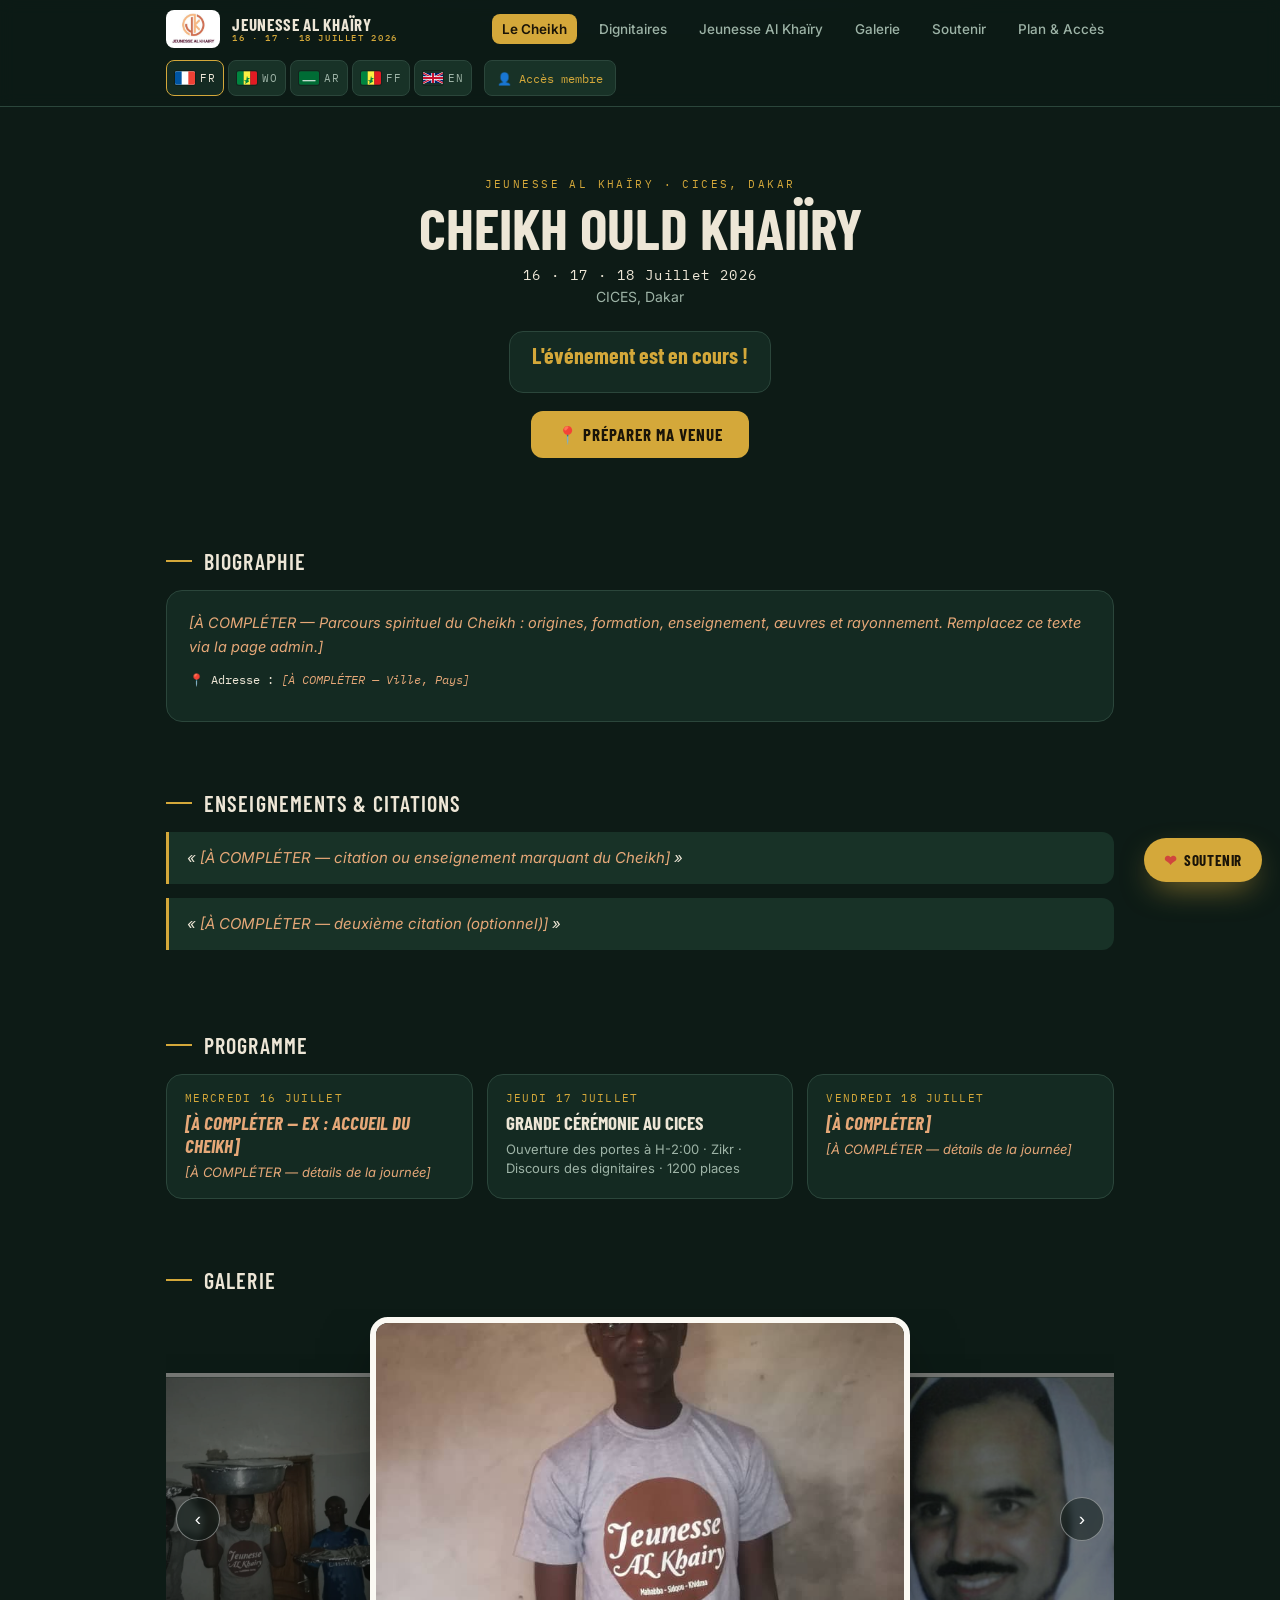
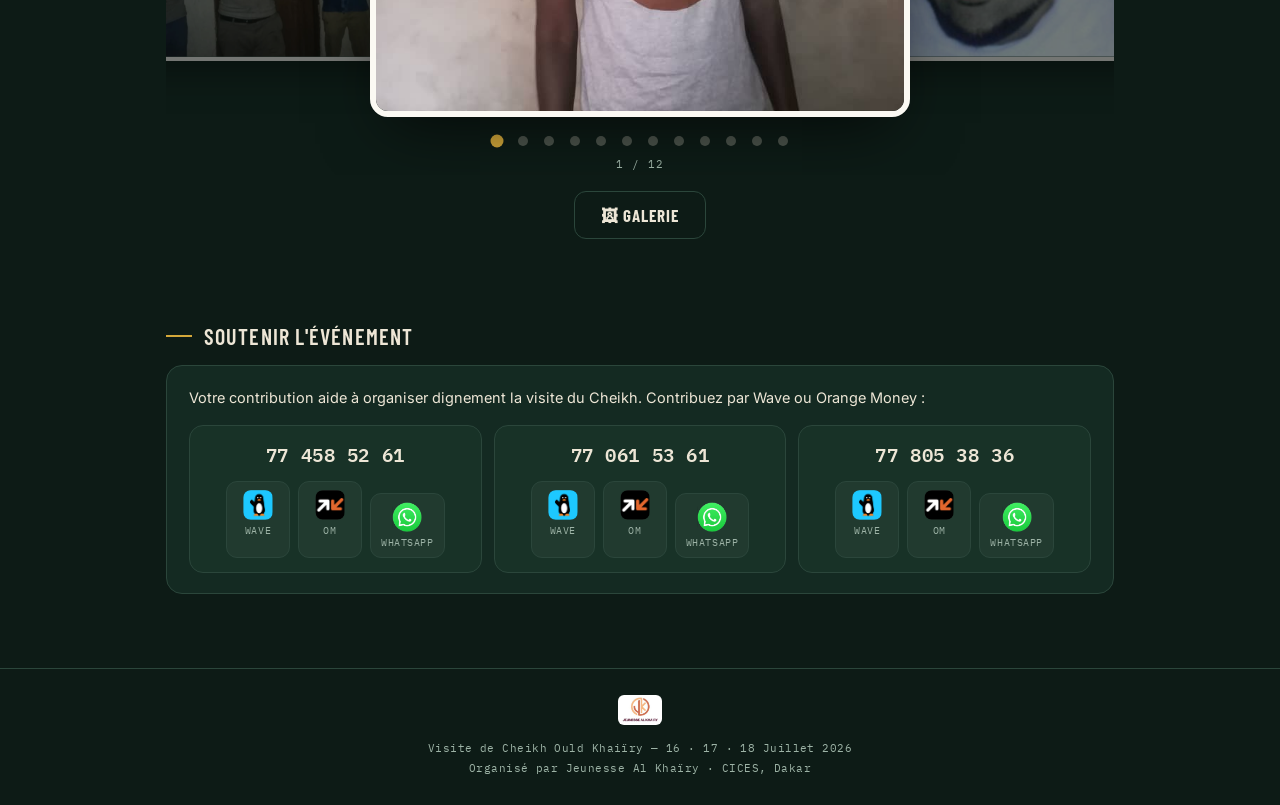
<file: index.html>
<!DOCTYPE html>
<html lang="fr">
<head>
<meta charset="UTF-8">
<meta name="viewport" content="width=device-width, initial-scale=1.0">
<title>Visite de Chérif Cheikh Khaïry Aïdara — 2026</title>
<meta name="description" content="Visite de Chérif Cheikh Khaïry Aïdara à Dakar les 16, 17 et 18 juillet 2026 au CICES. Programme, accès et informations — organisé par Jeunesse Al Khaïry.">
<link rel="canonical" href="https://jak.sn/">
<link rel="icon" href="/logo.png" type="image/png">
<link rel="apple-touch-icon" href="/logo.png">
<meta property="og:type" content="website">
<meta property="og:site_name" content="Jeunesse Al Khaïry">
<meta property="og:title" content="Visite de Chérif Cheikh Khaïry Aïdara — 16·17·18 Juillet 2026, CICES Dakar">
<meta property="og:description" content="Programme, accès et informations sur la visite du Cheikh. Organisé par Jeunesse Al Khaïry.">
<meta property="og:url" content="https://jak.sn/">
<meta property="og:image" content="https://jak.sn/image_cheikh.png">
<meta property="og:image:width" content="1200">
<meta property="og:image:height" content="630">
<meta property="og:locale" content="fr_FR">
<meta name="twitter:card" content="summary_large_image">
<meta name="twitter:title" content="Visite de Chérif Cheikh Khaïry Aïdara — Juillet 2026">
<meta name="twitter:description" content="16·17·18 juillet 2026 au CICES, Dakar. Organisé par Jeunesse Al Khaïry.">
<meta name="twitter:image" content="https://jak.sn/image_cheikh.png">
<link rel="preconnect" href="https://fonts.googleapis.com">
<link rel="preconnect" href="https://fonts.gstatic.com" crossorigin>
<script type="application/ld+json">
{
  "@context": "https://schema.org",
  "@type": "Event",
  "name": "Visite de Chérif Cheikh Khaïry Aïdara",
  "startDate": "2026-07-16T09:00:00+00:00",
  "endDate": "2026-07-18T22:00:00+00:00",
  "eventStatus": "https://schema.org/EventScheduled",
  "eventAttendanceMode": "https://schema.org/OfflineEventAttendanceMode",
  "location": {
    "@type": "Place",
    "name": "CICES",
    "address": { "@type": "PostalAddress", "addressLocality": "Dakar", "addressCountry": "SN" }
  },
  "image": ["https://jak.sn/image_cheikh.png"],
  "organizer": { "@type": "Organization", "name": "Jeunesse Al Khaïry", "url": "https://jak.sn" }
}
</script>
<link rel="stylesheet" href="site.css">
<script src="data.js"></script>
<script src="site.js"></script>
<script src="auth.js"></script>
</head>
<body>
<main>
  <header class="hero wrap">
    <img class="portrait" id="chPhoto" src="" width="482" height="495" alt="Chérif Cheikh Khaïry Aïdara" onerror="this.style.display='none'">
    <p class="eyebrow" id="chEyebrow"></p>
    <h1 id="chNom">Chérif Cheikh Khaïry Aïdara</h1>
    <div class="dates" id="chDates"></div>
    <div class="lieu" id="chLieu"></div>
    <div class="count" id="countdown"></div>
    <p style="margin-top:18px">
      <a class="cta" href="Mon_Acces_2026.html" id="ctaVenue"></a>
    </p>
  </header>

  <section><div class="wrap">
    <h2 class="sec-label" id="secBio"></h2>
    <div class="panel"><p id="chBio"></p>
      <p class="muted" style="font-family:'IBM Plex Mono',monospace;font-size:12px" id="chAdr"></p>
    </div>
  </div></section>

  <section><div class="wrap">
    <h2 class="sec-label" id="secCit"></h2>
    <div id="chCitations"></div>
  </div></section>

  <section><div class="wrap">
    <h2 class="sec-label" id="secProg"></h2>
    <div class="prog" id="progGrid"></div>
  </div></section>

  <section><div class="wrap">
    <h2 class="sec-label" id="secGal"></h2>
    <div id="galCaro"></div>
    <p style="text-align:center;margin-top:16px"><a class="cta ghost" href="galerie.html" id="ctaGal"></a></p>
  </div></section>

  <div id="soutienMount"></div>
</main>
<script>
loadSiteData().then((function(){
  const D=window.SITE_DATA,S=D.settings,C=D.cheikh;
  renderChrome('accueil');
  document.getElementById('chPhoto').src=C.photo||'';
  document.getElementById('chEyebrow').textContent=S.organisateur+' · '+S.lieu;
  document.getElementById('chNom').textContent=C.nom_complet;
  document.getElementById('chDates').textContent=S.dates_texte;
  document.getElementById('chLieu').textContent=S.lieu;
  document.getElementById('ctaVenue').textContent='📍 '+T('cta_venue');
  document.getElementById('secBio').textContent=T('bio');
  document.getElementById('chBio').innerHTML=todoWrap(C.biographie);
  document.getElementById('chAdr').innerHTML='📍 '+T('adresse')+' : '+todoWrap(C.adresse);
  document.getElementById('secCit').textContent=T('citations');
  document.getElementById('chCitations').innerHTML=(C.citations||[])
    .map(c=>`<blockquote>« ${todoWrap(c)} »</blockquote>`).join('')||'<p class="muted">—</p>';
  document.getElementById('secProg').textContent=T('programme');
  document.getElementById('progGrid').innerHTML=(S.programme||[]).map(p=>
    `<div class="day"><div class="d">${esc(p.jour)}</div><h3>${todoWrap(p.titre)}</h3><p>${todoWrap(p.desc)}</p></div>`).join('');
  document.getElementById('secGal').textContent=T('galerie');
  initCarousel(document.getElementById('galCaro'),(D.galerie||[]).filter(g=>g.src).slice(0,12),{delay:3600});
  document.getElementById('soutienMount').outerHTML=soutienBlock();
  document.getElementById('ctaGal').textContent='🖼 '+T('nav_galerie');
  startCountdown('countdown');
}));
</script>
</body>
</html>
</file>
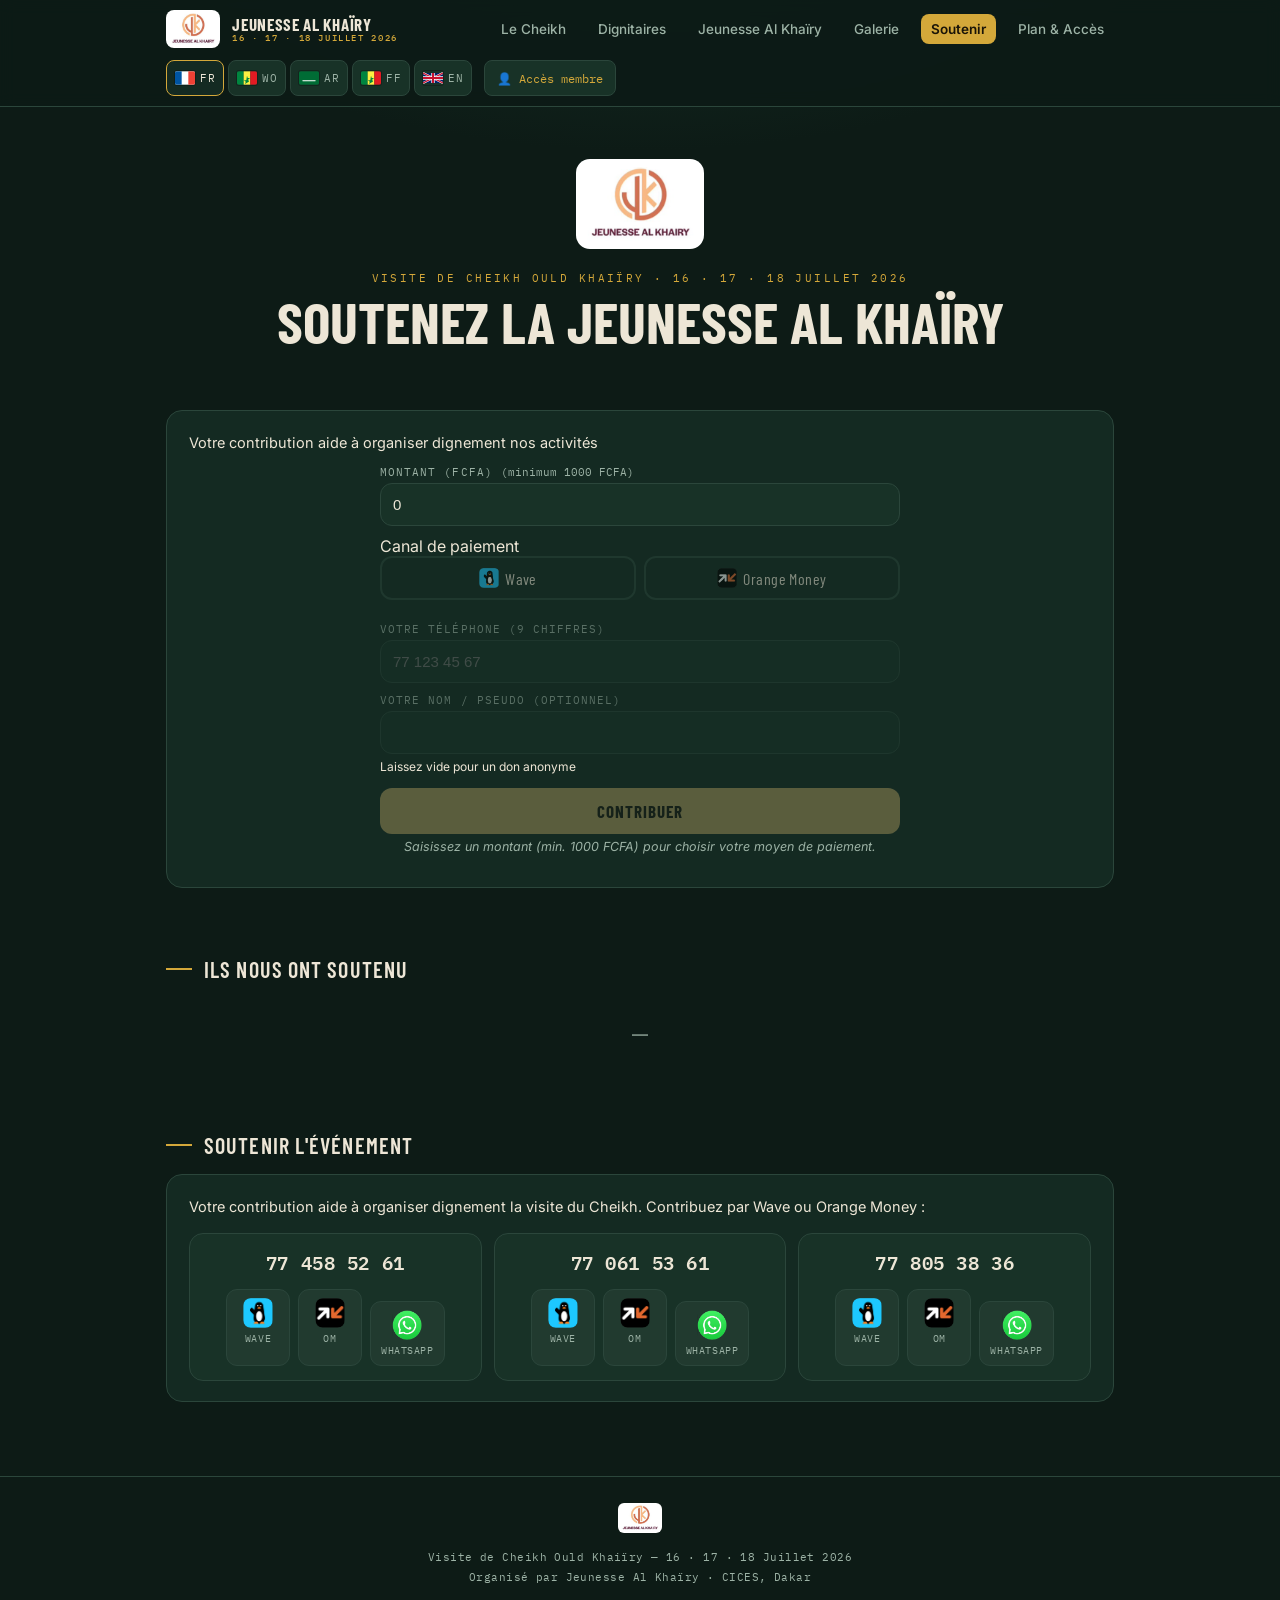
<file: dons.html>
<!DOCTYPE html>
<html lang="fr">
<head>
<meta charset="UTF-8">
<meta name="viewport" content="width=device-width, initial-scale=1.0">
<title>Soutenez la Jeunesse Al Khaïry — Visite du Cheikh 2026</title>
<meta name="description" content="Soutenez la Jeunesse Al Khaïry (JAK). Votre contribution par Wave ou Orange Money aide à organiser la visite de Chérif Cheikh Khaïry Aïdara (CICES, Dakar, 16-18 juillet 2026).">
<link rel="canonical" href="https://jak.sn/dons.html">
<link rel="icon" href="/logo.png" type="image/png">
<link rel="apple-touch-icon" href="/logo.png">
<meta property="og:type" content="website">
<meta property="og:site_name" content="Jeunesse Al Khaïry">
<meta property="og:title" content="Soutenir la visite du Cheikh — Jeunesse Al Khaïry 2026">
<meta property="og:description" content="Contribuez à l'organisation de la visite du Cheikh par Wave ou Orange Money.">
<meta property="og:url" content="https://jak.sn/dons.html">
<meta property="og:image" content="https://jak.sn/image_cheikh.png">
<meta property="og:locale" content="fr_FR">
<meta name="twitter:card" content="summary_large_image">
<meta name="twitter:image" content="https://jak.sn/image_cheikh.png">
<link rel="preconnect" href="https://fonts.googleapis.com">
<link rel="preconnect" href="https://fonts.gstatic.com" crossorigin>
<link rel="stylesheet" href="site.css">
<script src="data.js"></script>
<script src="site.js"></script>
<script src="auth.js"></script>
<!-- dons.js = JS applicatif (no-cache : fetch live des soutiens + formulaire de don) -->
<script src="dons.js"></script>
</head>
<body>
<main>
  <header class="hero wrap" style="padding-bottom:16px">
    <img src="logo.png" alt="Logo JAK" style="height:90px;border-radius:14px;background:#fff;padding:8px"
      onerror="this.style.display='none'">
    <p class="eyebrow" id="pgEyebrow"></p>
    <h1 id="donTitre"></h1>
  </header>

  <section><div class="wrap">
    <div class="panel">
      <p id="donIntro"></p>
      <!-- Formulaire de don -->
      <form class="don-form" id="donForm" autocomplete="off">
        <div class="fld">
          <label for="fMontant" id="lblMontant"></label>
          <input id="fMontant" name="montant" type="number" inputmode="numeric"
                 min="1000" max="2000000" step="100" value="0" required>
        </div>
        <div class="fld" id="fldCanal">
          <span id="lblCanal"></span>
          <div class="canal-row" id="canalRow">
            <label><input type="radio" name="canal" value="WAVE" disabled>
              <img src="icone/wave.png" alt=""><span>Wave</span></label>
            <label><input type="radio" name="canal" value="OM" disabled>
              <img src="icone/om.png" alt=""><span>Orange Money</span></label>
          </div>
          <p class="canal-indic" id="canalIndic"></p>
        </div>
        <div class="fld" id="fldTel">
          <label for="fTel" id="lblTel"></label>
          <input id="fTel" name="telephone" type="tel" inputmode="numeric"
                 maxlength="9" placeholder="77 123 45 67" disabled required>
        </div>
        <div class="fld" id="fldNom">
          <label for="fNom" id="lblNom"></label>
          <input id="fNom" name="nom" type="text" maxlength="120" placeholder="" disabled>
          <p class="muted" style="font-size:12px;margin-top:3px" id="lblAnonyme"></p>
        </div>
        <button type="submit" class="cta" id="donSubmit" style="width:100%" disabled></button>
        <div class="don-msg" id="donMsg" style="display:none"></div>
      </form>
    </div>
  </div></section>

  <!-- Carrousel des soutiens reçus (fetch live via api/pay/liste.php) -->
  <section><div class="wrap">
    <h2 class="sec-label" id="secSoutiens"></h2>
    <div class="soutiens-caro" id="soutiensCaro"></div>
  </div></section>

  <div id="soutienMount"></div>
</main>
<script>
// L'IIFE est dans dons.js (chargé en haut). Ici on pose juste les IDs.
</script>
</body>
</html>
</file>
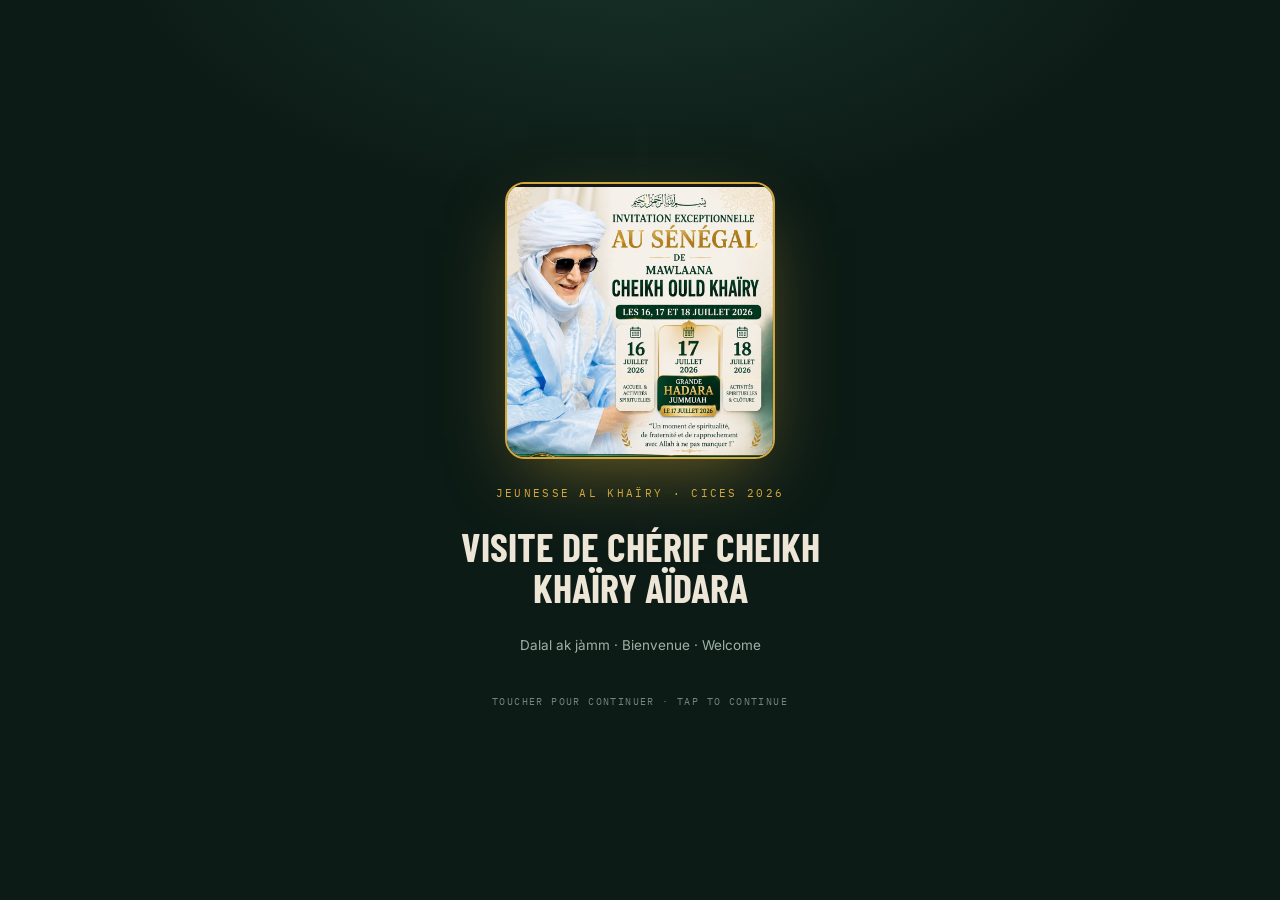
<file: Mon_Acces_2026.html>
<!DOCTYPE html>
<html lang="fr">
<head>
<meta charset="UTF-8">
<meta name="viewport" content="width=device-width, initial-scale=1.0">
<title>Mon accès — Visite du Chérif Cheikh Khaïry Aïdara 2026</title>
<meta name="description" content="Préparez votre venue : plan d'accès au CICES, entrées par carte, protocole et consignes pour la visite de Chérif Cheikh Khaïry Aïdara (16-18 juillet 2026).">
<link rel="canonical" href="https://jak.sn/Mon_Acces_2026.html">
<link rel="icon" href="/logo.png" type="image/png">
<link rel="apple-touch-icon" href="/logo.png">
<meta property="og:type" content="website">
<meta property="og:site_name" content="Jeunesse Al Khaïry">
<meta property="og:title" content="Mon accès — Visite du Cheikh 2026">
<meta property="og:description" content="Plan d'accès au CICES, entrées par carte et consignes pour la visite du Cheikh.">
<meta property="og:url" content="https://jak.sn/Mon_Acces_2026.html">
<meta property="og:image" content="https://jak.sn/image_cheikh.png">
<meta property="og:locale" content="fr_FR">
<meta name="twitter:card" content="summary_large_image">
<meta name="twitter:image" content="https://jak.sn/image_cheikh.png">
<link rel="preconnect" href="https://fonts.googleapis.com">
<link rel="preconnect" href="https://fonts.gstatic.com" crossorigin>
<style>
  @import url('https://fonts.googleapis.com/css2?family=Barlow+Condensed:wght@600;700&family=Inter:wght@400;500;600&family=IBM+Plex+Mono:wght@500;600&display=swap');

  :root{
    --bg:#0d1b16; --panel:#142a22; --panel-2:#183227; --line:#2b463b;
    --ink:#ede6d6; --muted:#9db3a6; --gold:#d4a83a; --green:#3fa06e;
    --orange:#e0913c; --blue:#5a92cf; --red:#d0463d; --grey:#8d9c94;
  }
  *{box-sizing:border-box;-webkit-tap-highlight-color:transparent}
  img{-webkit-user-drag:none;user-select:none;-webkit-user-select:none;-webkit-touch-callout:none}
  html,body{margin:0;padding:0}
  body{
    font-family:'Inter',system-ui,sans-serif;color:var(--ink);
    background:radial-gradient(900px 500px at 50% -10%, #17342a 0%, transparent 60%),var(--bg);
    min-height:100vh;padding:18px 14px 40px;
  }
  .wrap{max-width:640px;margin:0 auto}

  /* ===== SPLASH ===== */
  #splash{
    position:fixed;inset:0;z-index:60;display:flex;flex-direction:column;
    align-items:center;justify-content:center;gap:16px;padding:30px 24px;text-align:center;
    background:radial-gradient(900px 500px at 50% -10%, #17342a 0%, transparent 60%),var(--bg);
    transition:opacity .7s;cursor:pointer;
  }
  #splash.hide{opacity:0;pointer-events:none}
  #splash img{
    width:min(60vw,270px);border-radius:20px;border:2px solid var(--gold);
    box-shadow:0 24px 70px -22px rgba(212,168,58,.55);
    animation:splashIn 1s cubic-bezier(.2,.8,.3,1);
  }
  #splash .s-eyebrow{font-family:'IBM Plex Mono',monospace;font-size:10.5px;letter-spacing:.22em;
    text-transform:uppercase;color:var(--gold);animation:fadeUp 1s .25s both}
  #splash .s-title{font-family:'Barlow Condensed',sans-serif;font-weight:700;text-transform:uppercase;
    font-size:clamp(26px,7.5vw,40px);line-height:1.02;animation:fadeUp 1s .4s both}
  #splash .s-sub{color:var(--muted);font-size:13.5px;animation:fadeUp 1s .55s both}
  #splash .s-skip{font-family:'IBM Plex Mono',monospace;font-size:10px;letter-spacing:.14em;
    text-transform:uppercase;color:var(--muted);opacity:.7;margin-top:12px;animation:fadeUp 1s 1.2s both}
  @keyframes splashIn{from{transform:scale(.9);opacity:0}}
  @keyframes fadeUp{from{transform:translateY(10px);opacity:0}}

  /* ===== MODAL LANGUES ===== */
  #langModal{
    position:fixed;inset:0;z-index:50;display:none;align-items:center;justify-content:center;
    background:rgba(6,14,11,.82);backdrop-filter:blur(5px);padding:20px;
  }
  #langModal.on{display:flex}
  .lmbox{
    background:var(--panel);border:1px solid var(--line);border-radius:20px;
    max-width:400px;width:100%;padding:24px 22px;animation:splashIn .45s cubic-bezier(.2,.8,.3,1);
  }
  .lmbox h2{font-family:'Barlow Condensed',sans-serif;font-weight:700;text-transform:uppercase;
    font-size:24px;letter-spacing:.03em;margin:0 0 4px;text-align:center}
  .lmbox .lm-sub{color:var(--muted);font-size:12px;text-align:center;margin:0 0 16px;
    font-family:'IBM Plex Mono',monospace;letter-spacing:.04em}
  .langbtn{
    display:flex;align-items:center;gap:12px;width:100%;cursor:pointer;text-align:left;
    background:var(--panel-2);border:1px solid var(--line);border-radius:12px;
    padding:13px 15px;margin-bottom:9px;color:var(--ink);transition:border-color .15s,transform .1s;
  }
  .langbtn:active{transform:scale(.97)}
  .langbtn:hover{border-color:#3c6a52}
  .langbtn .code{
    font-family:'IBM Plex Mono',monospace;font-weight:600;font-size:12px;color:#1a1408;
    background:var(--gold);border-radius:8px;padding:6px 8px;letter-spacing:.05em;flex:0 0 auto;
  }
  .langbtn .nm{font-family:'Barlow Condensed',sans-serif;font-weight:700;font-size:19px;
    text-transform:uppercase;letter-spacing:.03em;line-height:1}
  .langbtn .hi{display:block;font-family:'Inter',sans-serif;font-weight:400;font-size:11.5px;
    color:var(--muted);text-transform:none;letter-spacing:0;margin-top:2px}

  /* bouton langue flottant */
  #btnLang{
    position:fixed;top:12px;inset-inline-end:12px;z-index:30;cursor:pointer;
    font-family:'IBM Plex Mono',monospace;font-size:11px;font-weight:600;letter-spacing:.06em;
    background:var(--panel-2);border:1px solid var(--line);border-radius:999px;
    color:var(--ink);padding:8px 12px;
  }

  .eyebrow{font-family:'IBM Plex Mono',monospace;font-size:10.5px;letter-spacing:.2em;
    text-transform:uppercase;color:var(--gold);margin:0 0 6px;text-align:center}
  h1{font-family:'Barlow Condensed',sans-serif;font-weight:700;text-transform:uppercase;
    font-size:clamp(26px,7vw,38px);line-height:1;margin:0 0 6px;text-align:center}
  .lede{color:var(--muted);font-size:14px;line-height:1.5;text-align:center;margin:0 0 20px}

  /* ===== écran 1 : sélection ===== */
  #pick{display:grid;grid-template-columns:1fr 1fr;gap:10px}
  .pickbtn{
    position:relative;border:1px solid var(--line);border-radius:14px;cursor:pointer;
    background:var(--panel);color:var(--ink);padding:14px 12px 12px;text-align:left;
    min-height:86px;overflow:hidden;transition:transform .1s, border-color .15s;
  }
  .pickbtn:active{transform:scale(.97)}
  .pickbtn .band{position:absolute;left:0;top:0;bottom:0;width:7px}
  .pickbtn h3{font-family:'Barlow Condensed',sans-serif;font-weight:700;text-transform:uppercase;
    font-size:19px;letter-spacing:.02em;margin:0 0 3px;padding-left:8px}
  .pickbtn p{margin:0;padding-left:8px;font-size:11.5px;color:var(--muted);line-height:1.35}
  .pickbtn.pub{grid-column:1 / -1;min-height:70px}

  /* ===== écran 2 : parcours ===== */
  #route{display:none}
  .mycard{
    display:flex;align-items:center;gap:12px;border-radius:14px;padding:12px 14px;margin-bottom:12px;
    background:var(--cardbg,var(--panel));color:var(--cardink,var(--ink));
    border:1px solid rgba(255,255,255,.14);
  }
  .mycard .ic{width:34px;height:34px;flex:0 0 auto}
  .mycard .ic svg{width:100%;height:100%;fill:currentColor}
  .mycard .t1{font-family:'Barlow Condensed',sans-serif;font-weight:700;text-transform:uppercase;
    font-size:21px;line-height:1}
  .mycard .t2{font-family:'IBM Plex Mono',monospace;font-size:10px;letter-spacing:.1em;
    text-transform:uppercase;opacity:.8;margin-top:2px}
  .mycard .chg{margin-inline-start:auto;font-family:'IBM Plex Mono',monospace;font-size:10.5px;
    background:rgba(0,0,0,.25);color:inherit;border:1px solid rgba(255,255,255,.25);
    border-radius:8px;padding:7px 10px;cursor:pointer;white-space:nowrap;text-align:center}

  .svg-wrap{background:#0a1611;border:1px solid var(--line);border-radius:12px;overflow:hidden}
  svg{display:block;width:100%;height:auto}

  .actions{display:flex;gap:8px;margin-top:10px}
  .btn{flex:1;font-family:'Barlow Condensed',sans-serif;text-transform:uppercase;letter-spacing:.06em;
    font-weight:600;font-size:16px;cursor:pointer;color:var(--ink);
    background:var(--panel-2);border:1px solid var(--line);border-radius:10px;padding:11px 14px}
  .btn.primary{background:var(--gold);color:#1a1408;border-color:var(--gold)}

  .steps{margin-top:14px;display:flex;flex-direction:column;gap:8px}
  .step{
    display:flex;gap:11px;align-items:flex-start;background:var(--panel);
    border:1px solid var(--line);border-radius:11px;padding:10px 12px;opacity:.42;transition:.3s;
  }
  .step .n{flex:0 0 auto;width:24px;height:24px;border-radius:50%;display:flex;align-items:center;justify-content:center;
    font-family:'IBM Plex Mono',monospace;font-size:12px;background:var(--panel-2);border:1px solid var(--line);color:var(--muted)}
  .step .tx{font-size:13.5px;line-height:1.45}
  .step .tx b{color:var(--gold)}
  .step.on{opacity:1;border-color:#3c6a52}
  .step.on .n{background:var(--gold);color:#1a1408;border-color:var(--gold);font-weight:600}
  .step.done{opacity:.8}
  .step.done .n{background:var(--green);border-color:var(--green);color:#08160f}
  .step.done .n::before{content:"✓"}
  .step.done .n span{display:none}

  .arrived{
    display:none;margin-top:12px;text-align:center;font-family:'Barlow Condensed',sans-serif;
    text-transform:uppercase;letter-spacing:.05em;font-size:19px;color:var(--green);
    background:rgba(63,160,110,.1);border:1px solid rgba(63,160,110,.4);border-radius:11px;padding:11px}
  .arrived.on{display:block}

  .consignes{margin-top:14px;background:var(--panel);border:1px solid var(--line);border-radius:11px;padding:12px 14px}
  .consignes h4{margin:0 0 7px;font-family:'Barlow Condensed',sans-serif;text-transform:uppercase;
    font-size:15px;letter-spacing:.05em;color:var(--gold)}
  .consignes ul{margin:0;padding-left:17px}
  .consignes li{font-size:12.5px;color:var(--ink);line-height:1.55;margin-bottom:4px}

  .foot{color:var(--muted);font-size:11px;margin-top:22px;font-family:'IBM Plex Mono',monospace;
    letter-spacing:.03em;text-align:center;line-height:1.6}

  /* SVG plan */
  .zlabel{font-family:'IBM Plex Mono',monospace;font-size:12px;fill:var(--muted);letter-spacing:.05em}
  .platform{fill:#1c2f27;stroke:#37564a;stroke-width:1.5}
  .seat{fill:#24413a;stroke:#3c5e52;stroke-width:1}
  .throne{fill:var(--gold);stroke:#f0d484;stroke-width:2}
  .cordon{stroke:var(--red);stroke-width:2.4;stroke-dasharray:9 7;opacity:.85}
  .gate rect{fill:#1c2f27;stroke:var(--gold);stroke-width:1.5}
  .gate text{font-family:'IBM Plex Mono',monospace;font-size:11px;fill:var(--ink)}
  .checkpt{fill:var(--gold)}
  .zone-fill{opacity:.14}
  .zone-stroke{fill:none;stroke-width:1.4;stroke-dasharray:2 4;opacity:.6}
  .corridor{fill:#3fa06e;opacity:.10;stroke:#3fa06e;stroke-opacity:.4;stroke-width:1.2;stroke-dasharray:3 4}

  #routeLine{fill:none;stroke-width:5;stroke-linecap:round;stroke-linejoin:round;opacity:.9}
  #routeGhost{fill:none;stroke-width:5;stroke-linecap:round;stroke-linejoin:round;opacity:.18}
  #gateMark .ring,#zoneMark .ring{fill:none;stroke-width:2.5;
    transform-box:fill-box;transform-origin:center;animation:ring 1.6s ease-out infinite}
  @keyframes ring{0%{transform:scale(.4);opacity:1}100%{transform:scale(2.4);opacity:0}}
  #avatar text{font-family:'IBM Plex Mono',monospace;font-weight:600;font-size:12px;fill:#fff;
    paint-order:stroke;stroke:#0a1611;stroke-width:3px}
  #zoneHalo{opacity:0;transition:opacity .4s}
  #zoneHalo.on{opacity:1;animation:halo 1.4s ease-in-out infinite}
  @keyframes halo{50%{opacity:.45}}

  @media (prefers-reduced-motion: reduce){
    #gateMark .ring,#zoneMark .ring,#zoneHalo.on{animation:none}
    #splash img,#splash .s-eyebrow,#splash .s-title,#splash .s-sub,#splash .s-skip,.lmbox{animation:none}
  }
</style>
</head>
<body>

<!-- ===== SPLASH SCREEN ===== -->
<div id="splash">
  <img id="splashImg" src="image_cheikh.png" alt="Chérif Cheikh Khaïry Aïdara" onerror="this.style.display='none'">
  <p class="s-eyebrow">Jeunesse Al Khaïry · CICES 2026</p>
  <div class="s-title">Visite de Chérif Cheikh<br>Khaïry Aïdara</div>
  <p class="s-sub">Dalal ak jàmm · Bienvenue · Welcome</p>
  <p class="s-skip">Toucher pour continuer · Tap to continue</p>
</div>

<!-- ===== MODAL LANGUES ===== -->
<div id="langModal" role="dialog" aria-modal="true">
  <div class="lmbox">
    <h2>Langue · Làkk · Ɗemngal</h2>
    <p class="lm-sub">Choisissez votre langue · Choose your language</p>
    <button class="langbtn" data-lang="wo"><span class="code">WO</span>
      <span class="nm">Wolof<span class="hi">Dalal ak jàmm — tannal wolof</span></span></button>
    <button class="langbtn" data-lang="ff"><span class="code">FF</span>
      <span class="nm">Pulaar<span class="hi">On njaɓɓaama — suɓo pulaar</span></span></button>
    <button class="langbtn" data-lang="fr"><span class="code">FR</span>
      <span class="nm">Français<span class="hi">Bienvenue — continuer en français</span></span></button>
    <button class="langbtn" data-lang="en"><span class="code">EN</span>
      <span class="nm">English<span class="hi">Welcome — continue in English</span></span></button>
    <button class="langbtn" data-lang="ar"><span class="code">AR</span>
      <span class="nm" style="text-transform:none">العربية<span class="hi">مرحبًا — تابع بالعربية</span></span></button>
  </div>
</div>

<button id="btnLang" style="display:none">🌐 FR</button>

<div class="wrap">
  <p class="eyebrow" id="uiEyebrow">Visite de Chérif Cheikh Khaïry Aïdara · CICES 2026</p>
  <h1 id="uiTitle">Trouvez votre place</h1>
  <p class="lede" id="lede">Quelle carte d'accès avez-vous ? Touchez votre carte — nous vous montrons votre porte, le contrôle et votre place.</p>

  <!-- ===== ÉCRAN 1 : CHOIX ===== -->
  <div id="pick"></div>

  <!-- ===== ÉCRAN 2 : PARCOURS ===== -->
  <div id="route">
    <div class="mycard" id="mycard">
      <span class="ic" id="mcIcon"></span>
      <span>
        <span class="t1" id="mcTitle"></span><br>
        <span class="t2" id="mcSub"></span>
      </span>
      <button class="chg" id="btnBack">Changer de carte</button>
    </div>

    <div class="svg-wrap">
      <svg id="plan" viewBox="0 0 1000 780" xmlns="http://www.w3.org/2000/svg" aria-label="Plan de la salle">
        <rect class="platform" x="230" y="48" width="540" height="152" rx="10"/>
        <text class="zlabel" x="500" y="40" text-anchor="middle" style="fill:var(--gold)">PODIUM</text>
        <rect class="corridor" x="60" y="138" width="172" height="34" rx="6"/>
        <text class="zlabel" x="66" y="128" style="fill:var(--gold);font-size:10px" id="lblPriv">ENTRÉE PRIVÉE</text>
        <rect x="418" y="200" width="42" height="20" rx="3" fill="#1c2f27" stroke="#37564a"/>
        <rect x="540" y="200" width="42" height="20" rx="3" fill="#1c2f27" stroke="#37564a"/>
        <g id="podiumSeats"></g>
        <rect class="throne" x="480" y="150" width="40" height="34" rx="6"/>
        <text class="zlabel" x="500" y="196" text-anchor="middle" style="font-size:9px">CHEIKH</text>

        <rect class="zone-fill" x="95" y="252" width="235" height="86" rx="8" fill="var(--orange)"/>
        <rect class="zone-stroke" x="95" y="252" width="235" height="86" rx="8" stroke="var(--orange)"/>
        <text class="zlabel" x="104" y="270" style="fill:var(--orange)" id="lblFem">FEMMES · 75</text>

        <rect class="zone-fill" x="345" y="252" width="560" height="86" rx="8" fill="var(--green)"/>
        <rect class="zone-stroke" x="345" y="252" width="560" height="86" rx="8" stroke="var(--green)"/>
        <text class="zlabel" x="356" y="270" style="fill:var(--green)" id="lblHom">HOMMES · 175</text>

        <line class="cordon" x1="95" y1="352" x2="905" y2="352"/>
        <text class="zlabel" x="500" y="346" text-anchor="middle" style="fill:var(--red);font-size:10px" id="lblCordon">CORDON DE SÉCURITÉ</text>

        <rect class="zone-fill" x="95" y="368" width="810" height="296" rx="8" fill="var(--grey)"/>
        <rect class="zone-stroke" x="95" y="368" width="810" height="296" rx="8" stroke="var(--grey)"/>
        <text class="zlabel" x="500" y="656" text-anchor="middle" id="lblPub">ZONE PUBLIQUE</text>

        <g class="gate"><rect x="40" y="278" width="20" height="44" rx="3"/><text x="34" y="266" text-anchor="start">ORANGE ▸</text></g>
        <g class="gate"><rect x="940" y="278" width="20" height="44" rx="3"/><text x="872" y="266">◂ VERTE</text></g>
        <g class="gate"><rect x="40" y="452" width="20" height="44" rx="3"/><text x="66" y="446">PUB. OUEST</text></g>
        <g class="gate"><rect x="940" y="500" width="20" height="44" rx="3"/><text x="850" y="494">PUB. EST</text></g>
        <g class="gate"><rect x="478" y="700" width="44" height="20" rx="3"/><text x="500" y="744" text-anchor="middle" id="lblHall">ENTRÉE PUBLIQUE — HALL</text></g>

        <g id="checkpoints"></g>

        <rect id="zoneHalo" x="0" y="0" width="0" height="0" rx="10" fill="none" stroke-width="4"/>
        <path id="routeGhost" d=""/>
        <path id="routeLine" d=""/>
        <g id="gateMark"><circle class="ring" r="12"/><circle class="core" r="4"/></g>
        <g id="zoneMark" style="opacity:0"><circle class="ring" r="12"/><circle class="core" r="4"/></g>

        <g id="avatar" style="opacity:0">
          <circle r="11" fill="#fff" opacity=".25"/>
          <circle r="7" stroke="#fff" stroke-width="2"/>
          <text y="-16" text-anchor="middle" id="avatarLbl">VOUS</text>
        </g>
      </svg>
    </div>

    <div class="actions">
      <button class="btn primary" id="btnReplay">▶ Revoir mon trajet</button>
    </div>

    <div class="steps" id="steps"></div>
    <div class="arrived" id="arrived"></div>

    <div class="consignes">
      <h4 id="tipsTitle">À retenir</h4>
      <ul id="tips"></ul>
    </div>
  </div>

  <p class="foot"><span>Jeunesse Al Khaïry · CICES — 17 juillet 2026</span><br><span id="uiFoot">Gardez votre carte visible en permanence · Suivez les consignes des agents (brassard rouge)</span></p>
</div>

<script>
(function(){
  'use strict';
  const svgNS="http://www.w3.org/2000/svg";
  const $=id=>document.getElementById(id);
  const COL={gold:'#d4a83a',green:'#3fa06e',orange:'#e0913c',blue:'#5a92cf',red:'#d0463d',grey:'#8d9c94'};

  /* décor */
  const podiumSeats=$('podiumSeats');
  function seatRect(x,y){const r=document.createElementNS(svgNS,'rect');
    r.setAttribute('x',x);r.setAttribute('y',y);r.setAttribute('width',22);r.setAttribute('height',18);
    r.setAttribute('rx',3);r.setAttribute('class','seat');podiumSeats.appendChild(r);}
  for(let i=0;i<14;i++)seatRect(258+i*35,66);
  for(let i=0;i<14;i++)seatRect(275+i*32,102);
  for(let i=0;i<3;i++){seatRect(238,66+i*40);seatRect(742,66+i*40);}
  [{x:75,y:300},{x:925,y:300},{x:75,y:474},{x:925,y:522},{x:500,y:690}].forEach(p=>{
    const el=document.createElementNS(svgNS,'path');const d=8;
    el.setAttribute('d',`M${p.x} ${p.y-d} L${p.x+d} ${p.y} L${p.x} ${p.y+d} L${p.x-d} ${p.y} Z`);
    el.setAttribute('class','checkpt');$('checkpoints').appendChild(el);
  });

  const ICONS={
    crown:'<path d="M3 17l2.4-9.4 4.1 4.3L12 5.4l2.5 6.5 4.1-4.3L21 17z"/><rect x="3" y="17.5" width="18" height="3" rx="1"/>',
    person:'<circle cx="12" cy="7" r="3.6"/><path d="M4.5 21c0-4.2 3.3-7.3 7.5-7.3s7.5 3.1 7.5 7.3z"/>',
    gear:'<path d="M12 8.4a3.6 3.6 0 100 7.2 3.6 3.6 0 000-7.2zm9 3.6l-2-.6a7 7 0 00-.5-1.3l1-1.8-1.8-1.8-1.8 1a7 7 0 00-1.3-.5L13 4h-2l-.6 2a7 7 0 00-1.3.5l-1.8-1L5.5 7.3l1 1.8a7 7 0 00-.5 1.3L4 11.9l2 .6a7 7 0 00.5 1.3l-1 1.8 1.8 1.8 1.8-1a7 7 0 001.3.5L11 20h2l.6-2a7 7 0 001.3-.5l1.8 1 1.8-1.8-1-1.8a7 7 0 00.5-1.3z"/>',
    shield:'<path d="M12 2.4l8 3v6c0 5-3.5 8.4-8 9.6C7.5 19.8 4 16.4 4 11.4v-6z"/>',
    people:'<circle cx="9" cy="7.5" r="3.1"/><circle cx="16.5" cy="8.5" r="2.5"/><path d="M3 20.5c0-3.6 2.9-6.3 6-6.3s6 2.7 6 6.3z"/><path d="M13.5 20.5c0-2.7 1.9-5 4.5-5s4 1.9 4 4.1v.9z"/>'
  };

  /* ============ GÉOMÉTRIE DES PARCOURS ============ */
  const ROUTES={
    or:{color:COL.gold,ink:'#1a1408',icon:'crown',
      path:[{x:25,y:155},{x:150,y:155},{x:232,y:155},{x:330,y:145},{x:440,y:110}],holds:{2:1.2},
      gate:{x:60,y:155},zone:{x:230,y:48,w:540,h:152,c:COL.gold},stepIdx:[1,2,4]},
    verte:{color:COL.green,ink:'#fff',icon:'person',
      path:[{x:985,y:300},{x:925,y:300},{x:890,y:300},{x:620,y:300}],holds:{1:1.4},
      gate:{x:950,y:300},zone:{x:345,y:252,w:560,h:86,c:COL.green},stepIdx:[1,2,3]},
    orange:{color:COL.orange,ink:'#fff',icon:'person',
      path:[{x:15,y:300},{x:75,y:300},{x:108,y:300},{x:215,y:300}],holds:{1:1.4},
      gate:{x:50,y:300},zone:{x:95,y:252,w:235,h:86,c:COL.orange},stepIdx:[1,2,3]},
    bleue:{color:COL.blue,ink:'#fff',icon:'gear',
      path:[{x:15,y:474},{x:75,y:474},{x:95,y:400},{x:210,y:230},{x:249,y:115}],holds:{1:1.0},
      gate:{x:50,y:474},zone:{x:230,y:48,w:540,h:152,c:COL.blue},stepIdx:[1,2,4]},
    rouge:{color:COL.red,ink:'#fff',icon:'shield',
      path:[{x:120,y:695},{x:110,y:520},{x:250,y:352},{x:430,y:352}],holds:{},
      gate:{x:120,y:693},zone:{x:95,y:344,w:810,h:16,c:COL.red},stepIdx:[0,2,3]},
    public:{color:COL.grey,ink:'#fff',icon:'people',
      path:[{x:500,y:770},{x:500,y:690},{x:500,y:645},{x:500,y:520}],holds:{1:1.4},
      gate:{x:500,y:710},zone:{x:95,y:368,w:810,h:296,c:COL.grey},stepIdx:[1,2,3]}
  };
  const ORDER=['or','verte','orange','bleue','rouge','public'];

  /* ============ TRADUCTIONS ============ */
  const I18N={
    fr:{code:'FR',you:'VOUS',
      ui:{eyebrow:"Visite de Chérif Cheikh Khaïry Aïdara · CICES 2026",title:"Trouvez votre place",
        lede:"Quelle carte d'accès avez-vous ? Touchez votre carte — nous vous montrons votre porte, le contrôle et votre place.",
        replay:"▶ Revoir mon trajet",change:"Changer de carte",
        arrived:"✓ Vous êtes bien installé·e — bonne cérémonie !",tipsTitle:"À retenir",
        foot:"Gardez votre carte visible en permanence · Suivez les consignes des agents (brassard rouge)"},
      routes:{
        or:{title:"Carte OR",sub:"Cheikh · Délégation officielle",
          steps:["Présentez-vous à l'<b>entrée privée</b> (côté Ouest du bâtiment) — réservée à la carte OR.",
            "<b>Contrôle</b> : montrez votre carte OR à l'agent. Le couloir est escorté.",
            "Installez-vous au <b>podium</b> — 28 fauteuils délégation autour du Cheikh."],
          tips:["Votre carte n'ouvre que l'entrée privée : ne passez pas par le hall public.",
            "Arrivez avant H-0:15 — le couloir est stérilisé 10 min avant le cortège.",
            "Restez assis pendant les discours ; l'appel au podium est nominatif."]},
        verte:{title:"Carte Verte",sub:"Dignitaires hommes · 1er rang",
          steps:["Entrez par la <b>porte Est</b> — réservée à la carte VERTE (repère vert).",
            "<b>Contrôle</b> : carte + nom sur la liste de votre Dahira. Patientez au losange doré.",
            "Installez-vous en <b>zone Dignitaires Hommes</b>, au 1er rang face au podium."],
          tips:["Cette porte ne s'ouvre qu'avec la carte verte — le hall public ne mène pas au 1er rang.",
            "Si vous êtes appelé pour un discours : un agent vous escorte, un seul orateur à la fois.",
            "Regagnez votre siège immédiatement après votre passage au podium."]},
        orange:{title:"Carte Orange",sub:"Dignitaires femmes · Zone réservée",
          steps:["Entrez par la <b>porte Ouest</b> — réservée à la carte ORANGE (repère orange).",
            "<b>Contrôle</b> : présentez votre carte à l'agente. Entrée exclusivement féminine.",
            "Installez-vous en <b>zone Dignitaires Femmes</b> (75 places), à l'avant gauche."],
          tips:["Entrée et zone dédiées pour préserver l'intimité et l'ordre.",
            "La zone est séparée du public par le cordon : ne le franchissez pas.",
            "Gardez la carte visible pendant toute la cérémonie."]},
        bleue:{title:"Carte Bleue",sub:"Organisation · Staff",
          steps:["Entrez par la <b>porte publique Ouest</b> avec votre carte bleue.",
            "<b>Contrôle</b> rapide, puis longez le côté Ouest de la salle.",
            "Rejoignez votre <b>fauteuil staff</b> au podium (3 à gauche, 3 à droite) ou votre poste logistique."],
          tips:["Empruntez toujours les côtés — jamais le couloir privé du Cheikh.",
            "Votre carte permet de circuler, mais évitez les zones VIP pendant l'installation.",
            "Radio/téléphone en vibreur pendant les discours."]},
        rouge:{title:"Brassard Rouge",sub:"Service d'ordre · Sécurité",
          steps:["Rassemblement au <b>PC Sécurité</b> (Ouest ou Est) à H-2:30.",
            "Rejoignez votre <b>poste nominatif</b> : cordon podium, cordon VIP/public ou point de contrôle.",
            "Tenez la position — <b>aucun poste vide</b>. Relève uniquement sur ordre du PC."],
          tips:["Brassard visible en permanence.",
            "Un seul orateur escorté à la fois vers le podium.",
            "Tout incident : signalement radio au PC, pas d'initiative isolée."]},
        public:{title:"Participant",sub:"Sans carte · Zone publique",
          steps:["Entrez par le <b>hall principal</b> (entrée publique Sud) — ou par les portes publiques Ouest/Est.",
            "<b>Contrôle visuel</b> au losange doré : laissez-vous guider, avancez calmement.",
            "Installez-vous en <b>zone publique</b> : les agents remplissent rang par rang, de l'avant vers l'arrière."],
          tips:["Sans carte, l'accès s'arrête au cordon rouge : la zone avant est réservée.",
            "Ne poussez pas : chacun aura une place (~920 places assises).",
            "Suivez toujours les indications des agents à brassard rouge."]}
      }},
    en:{code:'EN',you:'YOU',
      ui:{eyebrow:"Visit of Chérif Cheikh Khaïry Aïdara · CICES 2026",title:"Find your seat",
        lede:"Which access card do you have? Tap your card — we will show you your gate, the checkpoint and your seat.",
        replay:"▶ Replay my route",change:"Change card",
        arrived:"✓ You are seated — enjoy the ceremony!",tipsTitle:"Remember",
        foot:"Keep your card visible at all times · Follow the instructions of the officers (red armband)"},
      routes:{
        or:{title:"GOLD Card",sub:"Cheikh · Official delegation",
          steps:["Go to the <b>private entrance</b> (West side of the building) — GOLD card only.",
            "<b>Checkpoint</b>: show your GOLD card to the officer. The corridor is escorted.",
            "Take your seat on the <b>podium</b> — 28 delegation seats around the Cheikh."],
          tips:["Your card only opens the private entrance: do not go through the public hall.",
            "Arrive before H-0:15 — the corridor is cleared 10 min before the procession.",
            "Remain seated during speeches; podium calls are by name."]},
        verte:{title:"Green Card",sub:"Male dignitaries · Front row",
          steps:["Enter through the <b>East gate</b> — GREEN card only (green sign).",
            "<b>Checkpoint</b>: card + name on your Dahira list. Wait at the gold diamond.",
            "Sit in the <b>Men's dignitaries area</b>, front row facing the podium."],
          tips:["Only the green card opens this gate — the public hall does not lead to the front row.",
            "If called to speak, an officer escorts you — one speaker at a time.",
            "Return to your seat immediately after your speech."]},
        orange:{title:"Orange Card",sub:"Female dignitaries · Reserved area",
          steps:["Enter through the <b>West gate</b> — ORANGE card only (orange sign).",
            "<b>Checkpoint</b>: show your card to the female officer. Women-only entrance.",
            "Sit in the <b>Women's dignitaries area</b> (75 seats), front left."],
          tips:["Dedicated entrance and area for privacy and order.",
            "The area is separated from the public by the cordon: do not cross it.",
            "Keep your card visible during the whole ceremony."]},
        bleue:{title:"Blue Card",sub:"Organisation · Staff",
          steps:["Enter through the <b>West public gate</b> with your blue card.",
            "Quick <b>check</b>, then walk along the West side of the hall.",
            "Reach your <b>staff seat</b> on the podium (3 left, 3 right) or your duty post."],
          tips:["Always use the sides — never the Cheikh's private corridor.",
            "Your card lets you move around, but avoid VIP areas during setup.",
            "Radio/phone on vibrate during speeches."]},
        rouge:{title:"Red Armband",sub:"Security · Crowd control",
          steps:["Muster at the <b>Security post</b> (West or East) at H-2:30.",
            "Take your <b>assigned position</b>: podium line, VIP/public cordon or a checkpoint.",
            "Hold your position — <b>no post left empty</b>. Relief only on PC order."],
          tips:["Armband visible at all times.",
            "One speaker escorted to the podium at a time.",
            "Any incident: radio the PC — no isolated initiative."]},
        public:{title:"Attendee",sub:"No card · Public area",
          steps:["Enter through the <b>main hall</b> (South public entrance) — or the West/East public gates.",
            "<b>Visual check</b> at the gold diamond: move forward calmly.",
            "Sit in the <b>public area</b>: officers fill it row by row, front to back."],
          tips:["Without a card, access stops at the red cordon: the front area is reserved.",
            "Do not push — everyone will have a seat (~920 seats).",
            "Always follow the officers with red armbands."]}
      }},
    wo:{code:'WO',you:'YOW',
      ui:{eyebrow:"Ganesi Chérif Cheikh Khaïry Aïdara · CICES 2026",title:"Wutal sa toogukaay",
        lede:"Ban kàrt nga am ? Bësal ci sa kàrt — dinanu la won sa bunt, saytu bi ak sa toogukaay.",
        replay:"▶ Seetaat sama yoon",change:"Soppi kàrt",
        arrived:"✓ Toog nga bu baax — yendu bu neex !",tipsTitle:"Lu nga war a xam",
        foot:"Sa kàrt war naa feeñ saa su ne · Toppal ndigalu takk-der yi (brasaar bu xonq)"},
      routes:{
        or:{title:"Kàrt OR",sub:"Cheikh ak gungeem",
          steps:["Demal ci <b>bunt piriwe bi</b> (wetu sowwu) — kàrt OR rekk a fay dugg.",
            "<b>Saytu</b> : wonal sa kàrt OR. Dees na la gunge ci yoon wi.",
            "Toogal ci <b>podium bi</b> — 28 toogu wër Cheikh bi."],
          tips:["Sa kàrt, bunt piriwe bi rekk lay ubbi — bul jaar ci hall bi.",
            "Ñëwal balaa H-0:15 — yoon wi dees koy tëj 10 simili balaa Cheikh bi di agsi.",
            "Toogal te bul jóg — ku ñu woo ci podium bi rekk a fay yéeg."]},
        verte:{title:"Kàrt Werte",sub:"Góor ñi am maqaama · Rang bu jëkk",
          steps:["Duggal ci <b>buntu penku bi</b> — kàrt werte rekk (màndarga wu wert).",
            "<b>Saytu</b> : sa kàrt ak sa tur ci limu sa Dahira. Xaaral ci losange bu mboq bi.",
            "Toogal ci <b>béréb u góor ñi am maqaama</b>, rang bu jëkk, jàkkaarloo ak podium bi."],
          tips:["Kàrt werte rekk a man a ubbi bunt bii — hall bi du yóbbu ci rang bu jëkk.",
            "Bu ñu la wooyee ngir wax : takk-der moo lay gunge, kenn rekk ci podium bi.",
            "Bu nga waxee ba noppi, dellul ci sa toogu ci saa si."]},
        orange:{title:"Kàrt Orange",sub:"Jigéen ñi am maqaama · Béréb bu ñu denc",
          steps:["Duggal ci <b>buntu sowwu bi</b> — kàrt orange rekk (màndarga wu orange).",
            "<b>Saytu</b> : wonal sa kàrt. Bunt bu jigéen rekk la.",
            "Toogal ci <b>béréb u jigéen ñi am maqaama</b> (75 toogu), ci kanam càmmooñ."],
          tips:["Bunt ak béréb bu jigéen ñi rekk, ngir kersa ak teey.",
            "Bul jàll cordon bu xonq bi : dafa tàqale béréb bi ak askan wi.",
            "Sa kàrt war naa feeñ ba yendu bi jeex."]},
        bleue:{title:"Kàrt Bleue",sub:"Way-tërëlin · Liggéeykat yi",
          steps:["Duggal ci <b>buntu sowwu bu askan wi</b> ak sa kàrt bleue.",
            "<b>Saytu</b> bu gaaw, door a jaar ci wetu sowwu bi.",
            "Demal ci sa <b>toogu podium</b> (3 càmmooñ, 3 ndeyjoor) walla sa poste."],
          tips:["Jaaral ci wet yi rekk — bul jaar mukk ci yoonu Cheikh bi.",
            "Sa kàrt may na la wëndéelu, waaye moytul béréb VIP yi.",
            "Telefon ci vibreur bu waxtaan yi di dox."]},
        rouge:{title:"Brasaar bu Xonq",sub:"Kaaraange · Saytu mbooloo",
          steps:["Dajeleen ci <b>PC kaaraange</b> (sowwu walla penku) ci H-2:30.",
            "Demal ci sa <b>poste</b> : cordon podium, cordon VIP/askan walla saytu.",
            "Toppatool sa poste — <b>benn poste du des neen</b>. Ndigalu PC rekk."],
          tips:["Brasaar bi war naa feeñ saa su ne.",
            "Kenn rekk ñu koy gunge ci podium bi.",
            "Lu xew : yégalal PC bi ci rajo — bul jël dogal ci sa bopp."]},
        public:{title:"Gan",sub:"Amul kàrt · Béréb u askan wi",
          steps:["Duggal ci <b>hall bu mag bi</b> (buntu bëj-saalum) walla buntu sowwu/penku.",
            "<b>Saytu</b> ci losange bu mboq bi : jëmal kanam ci jàmm ak teey.",
            "Toogal ci <b>béréb u askan wi</b> : takk-der yi dañuy fees rang ba rang."],
          tips:["Boo amul kàrt, ba cordon bu xonq bi rekk nga man a dem : kanam gi dees na ko denc.",
            "Bul buuxante — ku ne dina am toogu (lu tollu ci 920).",
            "Toppal takk-der yi (brasaar bu xonq) saa su ne."]}
      }},
    ff:{code:'FF',you:'AAN',
      ui:{eyebrow:"Njillu Chérif Cheikh Khaïry Aïdara · CICES 2026",title:"Yiytu jooɗorde maa",
        lede:"Karte hondu maraa ? Ɓam karte maa — min hollete damal maa, ƴeewndo ngo e jooɗorde maa.",
        replay:"▶ Ndaartu laawol am",change:"Waylu karte",
        arrived:"✓ A jooɗike no moƴƴi — ñalnde belnde !",tipsTitle:"Ko haanɗaa anndude",
        foot:"Karte maa yo feeño sahaa kala · Jokku jamirooje halfinaaɓe kisal (bras boɗeejo)"},
      routes:{
        or:{title:"Karte OR",sub:"Ceerno e nulaaɓe makko",
          steps:["Yah to <b>damal keeriingal</b> (bannge hiirnaange) — ko karte OR tan.",
            "<b>Ƴeewndo</b> : hollu karte OR maa. A ɗowete haa podium.",
            "Jooɗo e <b>podium</b> — jooɗorɗe 28 taariiɗe Ceerno."],
          tips:["Karte maa ko damal keeriingal tan udditta — wata rew e hall renndo.",
            "Ar ko adii H-0:15 — laawol ngol uddete 10 hojomaaji ko adii garal Ceerno.",
            "Jooɗo — ko noddaaɗo tan ƴeeŋata podium."]},
        verte:{title:"Karte Werte",sub:"Worɓe tedduɓe · Laylol aranol",
          steps:["Naat e <b>damal fuɗnaange</b> — ko karte werte tan (maande wertere).",
            "<b>Ƴeewndo</b> : karte e innde maa e doggol Dahira maa. Fadu to losange kanŋeejo.",
            "Jooɗo e <b>nokku worɓe tedduɓe</b>, laylol aranol yeeso podium."],
          tips:["Ko karte werte tan udditta ngal damal — hall renndo yahataa haa laylol aranol.",
            "So a noddaama haala : halfinaaɗo ɗowete, gooto tan e podium.",
            "Ruttoo e jooɗorde maa law caggal konngol maa."]},
        orange:{title:"Karte Orange",sub:"Rewɓe tedduɓe · Nokku keeriiɗo",
          steps:["Naat e <b>damal hiirnaange</b> — ko karte orange tan (maande orange).",
            "<b>Ƴeewndo</b> : hollu karte maa. Damal rewɓe tan.",
            "Jooɗo e <b>nokku rewɓe tedduɓe</b> (jooɗorɗe 75), yeeso nano."],
          tips:["Damal e nokku keeriiɗo wonande rewɓe, ngam teddungal e deeƴre.",
            "Wata taccu ɓoggol boɗeewol (cordon) : ngol seerndii nokku oo e renndo.",
            "Karte maa yo feeño haa timmoode ñalawma oo."]},
        bleue:{title:"Karte Bleue",sub:"Gollotooɓe · Staff",
          steps:["Naat e <b>damal renndo hiirnaange</b> e karte bleue maa.",
            "<b>Ƴeewndo</b> yaawngo, refti rew e bannge hiirnaange.",
            "Yettoo e <b>jooɗorde staff</b> e podium (3 nano, 3 ñaamo) maa poste maa."],
          tips:["Rew e seraaji tan — wata rew e laawol keeriingal Ceerno.",
            "Wata naat e nokkuuji VIP tuma teelti.",
            "Noddirgel e vibreur tuma haalaaji."]},
        rouge:{title:"Bras Boɗeejo",sub:"Kisal · Reenugol jamaa",
          steps:["Renndu to <b>PC kisal</b> (hiirnaange maa fuɗnaange) e H-2:30.",
            "Yah e <b>poste maa</b> : cordon podium, cordon VIP/renndo maa ƴeewndo.",
            "Jogo e poste maa — <b>alaa poste ɗalaaɗo</b>. Ko yamiroore PC tan."],
          tips:["Bras oo yo feeño sahaa kala.",
            "Gooto tan ɗowete haa podium.",
            "Kala ko kewi : tintin PC e rajo — wata gollo e hoore maa."]},
        public:{title:"Tawtoraaɗo",sub:"Alaa karte · Nokku renndo",
          steps:["Naat e <b>hall mawɗo</b> (damal worgo) maa damalji renndo hiirnaange/fuɗnaange.",
            "<b>Ƴeewndo</b> to losange kanŋeejo : yaa yeeso e deeƴre.",
            "Jooɗo e <b>nokku renndo</b> : laylol e laylol, gila yeeso haa caggal."],
          tips:["So a alaa karte, haaɗat e ɓoggol boɗeewol : yeeso ngo ko keeriiɗo.",
            "Wata duñondir — mo woni kala heɓat jooɗorde (~920).",
            "Jokku halfinaaɓe kisal (bras boɗeejo) sahaa kala."]}
      }},
    ar:{code:'AR',you:'أنت',
      ui:{eyebrow:"زيارة الشيخ ولد خيري · CICES 2026",title:"اعثر على مكانك",
        lede:"ما هي بطاقة الدخول التي تحملها؟ اضغط على بطاقتك — نُريك بابك ونقطة التفتيش ومكان جلوسك.",
        replay:"▶ إعادة عرض مساري",change:"تغيير البطاقة",
        arrived:"✓ جلست في مكانك — حفلًا مباركًا !",tipsTitle:"تذكَّر",
        foot:"أبقِ بطاقتك ظاهرة دائمًا · اتبع تعليمات أعوان الأمن (شارة حمراء)"},
      routes:{
        or:{title:"البطاقة الذهبية",sub:"الشيخ · الوفد الرسمي",
          steps:["توجَّه إلى <b>المدخل الخاص</b> (الجهة الغربية للمبنى) — للبطاقة الذهبية فقط.",
            "<b>التفتيش</b> : أظهر بطاقتك الذهبية للعون. الممر مُرافَق.",
            "اجلس في <b>المنصة</b> — 28 مقعدًا للوفد حول الشيخ."],
          tips:["بطاقتك لا تفتح إلا المدخل الخاص : لا تمر عبر القاعة العامة.",
            "احضر قبل H-0:15 — يُغلق الممر قبل الموكب بعشر دقائق.",
            "ابقَ جالسًا أثناء الخطب ؛ النداء إلى المنصة يكون بالاسم."]},
        verte:{title:"البطاقة الخضراء",sub:"أعيان الرجال · الصف الأول",
          steps:["ادخل من <b>البوابة الشرقية</b> — البطاقة الخضراء فقط (علامة خضراء).",
            "<b>التفتيش</b> : البطاقة والاسم في قائمة دائرتك. انتظر عند المعيَّن الذهبي.",
            "اجلس في <b>منطقة أعيان الرجال</b>، الصف الأول قبالة المنصة."],
          tips:["هذه البوابة لا تُفتح إلا بالبطاقة الخضراء — القاعة العامة لا تؤدي إلى الصف الأول.",
            "إذا نوديت للخطابة : يرافقك عون، متحدث واحد في كل مرة.",
            "عُد إلى مقعدك فور انتهاء كلمتك."]},
        orange:{title:"البطاقة البرتقالية",sub:"أعيان النساء · منطقة مخصصة",
          steps:["ادخلي من <b>البوابة الغربية</b> — البطاقة البرتقالية فقط (علامة برتقالية).",
            "<b>التفتيش</b> : أظهري بطاقتك للعونة. مدخل نسائي حصري.",
            "اجلسي في <b>منطقة أعيان النساء</b> (75 مقعدًا)، في الأمام يسارًا."],
          tips:["مدخل ومنطقة مخصصان حفاظًا على الخصوصية والنظام.",
            "المنطقة مفصولة عن الجمهور بالحاجز : لا تتجاوزيه.",
            "أبقي البطاقة ظاهرة طوال الحفل."]},
        bleue:{title:"البطاقة الزرقاء",sub:"التنظيم · الطاقم",
          steps:["ادخل من <b>البوابة العامة الغربية</b> ببطاقتك الزرقاء.",
            "<b>تفتيش</b> سريع، ثم سر بمحاذاة الجهة الغربية للقاعة.",
            "التحق بمقعدك في <b>المنصة</b> (3 يسارًا، 3 يمينًا) أو بموقع عملك."],
          tips:["استخدم الجوانب دائمًا — لا تمر أبدًا عبر ممر الشيخ الخاص.",
            "تجنب مناطق كبار الزوار أثناء التجهيز.",
            "الهاتف على وضع الاهتزاز أثناء الخطب."]},
        rouge:{title:"الشارة الحمراء",sub:"الأمن · حفظ النظام",
          steps:["التجمع في <b>مركز الأمن</b> (غربًا أو شرقًا) على الساعة H-2:30.",
            "التحق <b>بموقعك المحدد</b> : حاجز المنصة، حاجز الجمهور، أو نقطة تفتيش.",
            "اثبت في موقعك — <b>لا يُترك أي موقع شاغرًا</b>. التبديل بأمر المركز فقط."],
          tips:["الشارة ظاهرة دائمًا.",
            "متحدث واحد يُرافَق إلى المنصة في كل مرة.",
            "أي حادث : بلِّغ المركز عبر اللاسلكي — لا مبادرات فردية."]},
        public:{title:"مشارك",sub:"بدون بطاقة · المنطقة العامة",
          steps:["ادخل من <b>القاعة الرئيسية</b> (المدخل الجنوبي) أو من البوابتين العامتين الغربية/الشرقية.",
            "<b>تفتيش بصري</b> عند المعيَّن الذهبي : تقدَّم بهدوء.",
            "اجلس في <b>المنطقة العامة</b> : يملأ الأعوان الصفوف صفًا صفًا من الأمام إلى الخلف."],
          tips:["بدون بطاقة يتوقف الدخول عند الحاجز الأحمر : المنطقة الأمامية محجوزة.",
            "لا تدفع — للجميع مقعد (~920 مقعدًا).",
            "اتبع دائمًا الأعوان ذوي الشارات الحمراء."]}
      }}
  };

  let lang='fr';
  try{lang=localStorage.getItem('monacces_lang')||'fr';}catch(e){}
  if(!I18N[lang])lang='fr';
  let curKey=null;

  /* ============ écran 1 : boutons ============ */
  const pick=$('pick');
  function renderPick(){
    const L=I18N[lang];
    pick.innerHTML='';
    ORDER.forEach(k=>{
      const r=ROUTES[k],tx=L.routes[k];
      const b=document.createElement('button');
      b.className='pickbtn'+(k==='public'?' pub':'');
      b.innerHTML=`<span class="band" style="background:${r.color}"></span>
        <h3>${tx.title}</h3><p>${tx.sub}</p>`;
      b.addEventListener('click',()=>select(k));
      pick.appendChild(b);
    });
  }

  function applyLang(l){
    lang=l;try{localStorage.setItem('monacces_lang',l);}catch(e){}
    document.documentElement.lang=l;
    document.documentElement.dir=(l==='ar')?'rtl':'ltr';
    const L=I18N[l];
    $('uiEyebrow').textContent=L.ui.eyebrow;
    $('uiTitle').textContent=L.ui.title;
    $('lede').textContent=L.ui.lede;
    $('btnReplay').textContent=L.ui.replay;
    $('btnBack').textContent=L.ui.change;
    $('tipsTitle').textContent=L.ui.tipsTitle;
    $('arrived').textContent=L.ui.arrived;
    $('uiFoot').textContent=L.ui.foot;
    $('avatarLbl').textContent=L.you;
    $('btnLang').textContent='🌐 '+L.code;
    renderPick();
    if(curKey&&$('route').style.display==='block')select(curKey,true);
  }

  /* ============ moteur d'animation ============ */
  const avatar=$('avatar'), routeLine=$('routeLine'), routeGhost=$('routeGhost'),
        gateMark=$('gateMark'), zoneMark=$('zoneMark'), zoneHalo=$('zoneHalo'),
        stepsBox=$('steps'), arrived=$('arrived');
  let cur=null, wp=[], totalLen=0, t0=null, raf=null, DUR=0;
  const SPEED=95;

  function buildTimes(route){
    wp=[];totalLen=0;
    let t=0.6;
    const pts=route.path;
    wp.push({t,x:pts[0].x,y:pts[0].y,len:0});
    for(let i=1;i<pts.length;i++){
      const L=Math.hypot(pts[i].x-pts[i-1].x,pts[i].y-pts[i-1].y);
      totalLen+=L;t+=L/SPEED;
      wp.push({t,x:pts[i].x,y:pts[i].y,len:totalLen});
      if(route.holds[i]){t+=route.holds[i];wp.push({t,x:pts[i].x,y:pts[i].y,len:totalLen});}
    }
    DUR=t+0.4;
  }

  function stateAt(t){
    if(t<=wp[0].t)return{x:wp[0].x,y:wp[0].y,len:0,seg:0};
    const last=wp[wp.length-1];
    if(t>=last.t)return{x:last.x,y:last.y,len:totalLen,seg:wp.length-1};
    for(let i=1;i<wp.length;i++){
      if(t<=wp[i].t){
        const a=wp[i-1],b=wp[i];
        const f=(b.t===a.t)?1:(t-a.t)/(b.t-a.t);
        return{x:a.x+(b.x-a.x)*f,y:a.y+(b.y-a.y)*f,len:a.len+(b.len-a.len)*f,seg:i};
      }
    }
    return{x:last.x,y:last.y,len:totalLen,seg:wp.length-1};
  }

  function ptIndexOfWp(route,seg){
    let pi=0;
    for(let i=1;i<=seg&&i<wp.length;i++){
      if(wp[i].len>wp[i-1].len||wp[i].t===wp[i-1].t)pi++;
    }
    return Math.min(pi,route.path.length-1);
  }

  function renderFrame(t){
    const s=stateAt(t);
    avatar.style.opacity=1;
    avatar.setAttribute('transform',`translate(${s.x.toFixed(1)},${s.y.toFixed(1)})`);
    routeLine.setAttribute('stroke-dasharray',totalLen);
    routeLine.setAttribute('stroke-dashoffset',Math.max(0,totalLen-s.len));
    let reached=0;
    for(let i=1;i<wp.length;i++)if(t>=wp[i].t)reached=i;
    const pi=ptIndexOfWp(cur,reached);
    const items=[...stepsBox.children];
    items.forEach((el,ix)=>{
      const si=cur.stepIdx[ix];
      el.classList.toggle('done',pi>si||t>=DUR);
      el.classList.toggle('on',pi>=Math.max(0,si-1)&&pi<=si&&t<DUR);
    });
    const end=t>=DUR;
    arrived.classList.toggle('on',end);
    zoneHalo.classList.toggle('on',end);
    zoneMark.style.opacity=end?1:0;
  }

  function play(){
    cancelAnimationFrame(raf);t0=null;
    function loop(ts){
      if(t0==null)t0=ts;
      const t=(ts-t0)/1000;
      renderFrame(Math.min(t,DUR));
      if(t<DUR)raf=requestAnimationFrame(loop);
    }
    raf=requestAnimationFrame(loop);
  }

  function select(key,keepScroll){
    curKey=key;cur=ROUTES[key];
    const tx=I18N[lang].routes[key];
    buildTimes(cur);
    $('pick').style.display='none';$('lede').style.display='none';
    $('route').style.display='block';
    const mc=$('mycard');
    mc.style.setProperty('--cardbg',cur.color);
    mc.style.setProperty('--cardink',cur.ink);
    $('mcIcon').innerHTML=`<svg viewBox="0 0 24 24">${ICONS[cur.icon]}</svg>`;
    $('mcTitle').textContent=tx.title;
    $('mcSub').textContent=tx.sub;
    const dStr='M'+cur.path.map(p=>`${p.x},${p.y}`).join(' L');
    routeGhost.setAttribute('d',dStr);routeGhost.setAttribute('stroke',cur.color);
    routeLine.setAttribute('d',dStr);routeLine.setAttribute('stroke',cur.color);
    gateMark.setAttribute('transform',`translate(${cur.gate.x},${cur.gate.y})`);
    gateMark.querySelector('.ring').setAttribute('stroke',cur.color);
    gateMark.querySelector('.core').setAttribute('fill',cur.color);
    const dest=cur.path[cur.path.length-1];
    zoneMark.setAttribute('transform',`translate(${dest.x},${dest.y})`);
    zoneMark.querySelector('.ring').setAttribute('stroke',cur.color);
    zoneMark.querySelector('.core').setAttribute('fill',cur.color);
    zoneHalo.setAttribute('x',cur.zone.x);zoneHalo.setAttribute('y',cur.zone.y);
    zoneHalo.setAttribute('width',cur.zone.w);zoneHalo.setAttribute('height',cur.zone.h);
    zoneHalo.setAttribute('stroke',cur.zone.c);
    avatar.querySelectorAll('circle')[1].setAttribute('fill',cur.color);
    stepsBox.innerHTML=tx.steps.map((s,i)=>
      `<div class="step"><span class="n"><span>${i+1}</span></span><span class="tx">${s}</span></div>`).join('');
    $('tips').innerHTML=tx.tips.map(t=>`<li>${t}</li>`).join('');
    arrived.classList.remove('on');zoneHalo.classList.remove('on');zoneMark.style.opacity=0;
    if(!keepScroll&&window.scrollTo)try{window.scrollTo({top:0,behavior:'smooth'})}catch(e){}
    play();
  }

  $('btnReplay').addEventListener('click',play);
  $('btnBack').addEventListener('click',()=>{
    cancelAnimationFrame(raf);curKey=null;
    $('route').style.display='none';
    $('pick').style.display='grid';$('lede').style.display='block';
  });

  /* ============ splash + modal langues ============ */
  const splash=$('splash'), langModal=$('langModal'), btnLang=$('btnLang');
  let splashDone=false;
  function closeSplash(){
    if(splashDone)return;splashDone=true;
    splash.classList.add('hide');
    setTimeout(()=>{splash.style.display='none';langModal.classList.add('on');},650);
  }
  const splashTimer=setTimeout(closeSplash,2600);
  splash.addEventListener('click',()=>{clearTimeout(splashTimer);closeSplash();});

  /* protection des images */
  document.addEventListener('contextmenu',e=>{if(e.target.closest('img'))e.preventDefault();});
  document.addEventListener('dragstart',e=>{if(e.target&&e.target.tagName==='IMG')e.preventDefault();});

  document.querySelectorAll('.langbtn').forEach(b=>{
    b.addEventListener('click',()=>{
      applyLang(b.dataset.lang);
      langModal.classList.remove('on');
      btnLang.style.display='block';
    });
  });
  btnLang.addEventListener('click',()=>langModal.classList.add('on'));

  applyLang(lang);

  window.__monacces={select,renderFrame,applyLang,closeSplash,routes:ROUTES,i18n:I18N,getDur:()=>DUR,getLang:()=>lang};
})();
</script>
</body>
</html>
</file>
<file: site.css>
@import url('https://fonts.googleapis.com/css2?family=Barlow+Condensed:wght@600;700&family=Inter:wght@400;500;600&family=IBM+Plex+Mono:wght@500;600&display=swap');
:root{
  --bg:#0d1b16;--panel:#142a22;--panel-2:#183227;--line:#2b463b;
  --ink:#ede6d6;--muted:#9db3a6;--gold:#d4a83a;--copper:#c77b4e;
  --green:#3fa06e;--red:#d0463d;
}
*{box-sizing:border-box;-webkit-tap-highlight-color:transparent}
img{-webkit-user-drag:none;user-drag:none;user-select:none;-webkit-user-select:none;-webkit-touch-callout:none}
html{scroll-behavior:smooth}
body{margin:0;font-family:'Inter',system-ui,sans-serif;color:var(--ink);
  background:radial-gradient(1000px 520px at 50% -10%,#17342a 0%,transparent 60%),var(--bg);
  min-height:100vh}
.wrap{max-width:980px;margin:0 auto;padding:0 16px}
/* NAV */
nav.site{position:sticky;top:0;z-index:40;background:rgba(13,27,22,.92);
  backdrop-filter:blur(8px);border-bottom:1px solid var(--line)}
nav.site .in{max-width:980px;margin:0 auto;padding:10px 16px;display:flex;align-items:center;gap:12px;flex-wrap:wrap}
nav.site img.logo{height:38px;border-radius:8px;background:#fff;padding:3px}
nav.site .brand{margin-inline-end:auto;font-family:'Barlow Condensed',sans-serif;font-weight:700;text-transform:uppercase;
  font-size:17px;letter-spacing:.04em;line-height:1}
nav.site .brand small{display:block;font-family:'IBM Plex Mono',monospace;font-size:9px;
  color:var(--gold);letter-spacing:.18em;font-weight:500}
nav.site a{color:var(--muted);text-decoration:none;font-size:13.5px;font-weight:500;
  padding:7px 10px;border-radius:8px}
nav.site a:hover{color:var(--ink);background:var(--panel-2)}
nav.site a.on{color:#1a1408;background:var(--gold);font-weight:600}
nav.site select{background:var(--panel-2);color:var(--ink);border:1px solid var(--line);
  border-radius:8px;padding:6px 8px;font-family:'IBM Plex Mono',monospace;font-size:11.5px}
/* Sélecteur de langue à drapeaux (SVG inline) */
.langsel{display:flex;gap:4px;align-items:center;flex-wrap:wrap}
.langbtn{display:inline-flex;align-items:center;gap:5px;background:var(--panel-2);
  border:1px solid var(--line);border-radius:8px;padding:5px 8px;cursor:pointer;
  color:var(--muted);font-family:'IBM Plex Mono',monospace;font-size:10.5px;
  letter-spacing:.05em;line-height:1;min-height:36px}
.langbtn .flag{width:20px;height:14px;border-radius:2px;flex:none;display:block;
  box-shadow:0 0 0 1px rgba(0,0,0,.25)}
.langbtn:hover{border-color:var(--gold);color:var(--ink)}
.langbtn.on{border-color:var(--gold);background:var(--panel);color:var(--ink)}
/* HERO */
.hero{padding:52px 0 40px;text-align:center}
.hero img.portrait{width:min(58vw,240px);aspect-ratio:482/495;height:auto;border-radius:20px;border:2px solid var(--gold);
  box-shadow:0 26px 80px -28px rgba(212,168,58,.5)}
.eyebrow{font-family:'IBM Plex Mono',monospace;font-size:11px;letter-spacing:.22em;
  text-transform:uppercase;color:var(--gold);margin:18px 0 8px}
h1{font-family:'Barlow Condensed',sans-serif;font-weight:700;text-transform:uppercase;
  font-size:clamp(32px,7vw,58px);line-height:.98;margin:0 0 10px}
.hero .dates{font-family:'IBM Plex Mono',monospace;font-size:14px;color:var(--ink);letter-spacing:.1em}
.hero .lieu{color:var(--muted);font-size:14px;margin-top:4px}
/* COUNTDOWN */
.count{display:flex;justify-content:center;gap:10px;margin:26px 0 8px;flex-wrap:wrap;min-height:62px}
.count .u{background:var(--panel);border:1px solid var(--line);border-radius:14px;
  min-width:74px;padding:12px 10px}
.count .n{font-family:'Barlow Condensed',sans-serif;font-weight:700;font-size:34px;color:var(--gold);line-height:1}
.count .l{font-family:'IBM Plex Mono',monospace;font-size:9.5px;letter-spacing:.14em;
  text-transform:uppercase;color:var(--muted);margin-top:4px}
/* SECTIONS */
section{padding:34px 0}
.sec-label{font-family:'Barlow Condensed',sans-serif;text-transform:uppercase;font-weight:600;
  font-size:22px;letter-spacing:.05em;margin:0 0 16px;display:flex;align-items:center;gap:12px}
.sec-label::before{content:"";width:26px;height:2px;background:var(--gold)}
.panel{background:var(--panel);border:1px solid var(--line);border-radius:16px;padding:20px 22px}
.panel p{line-height:1.7;font-size:14.5px;margin:0 0 10px;color:var(--ink)}
/* Texte riche formaté (jak_presentation) — mis en forme par formatRichText().
   Titres internes en or (Barlow Condensed), puces stylisées, paragraphes
   aérés. Hérite du .panel p pour la typo de corps. */
.rt-h{font-family:'Barlow Condensed',sans-serif;font-weight:700;text-transform:uppercase;
  font-size:19px;letter-spacing:.04em;color:var(--gold);margin:18px 0 8px;
  display:flex;align-items:center;gap:10px}
.rt-h::before{content:"";flex:0 0 22px;height:2px;background:var(--gold);border-radius:2px}
.rt-h:first-child{margin-top:0}
.rt-p{margin:0 0 12px}
.rt-p:last-child{margin-bottom:0}
.rt-ul{list-style:none;margin:6px 0 12px;padding:0}
.rt-ul li{position:relative;padding-inline-start:22px;margin-bottom:8px;line-height:1.65;
  font-size:14.5px;color:var(--ink)}
.rt-ul li::before{content:"";position:absolute;inset-inline-start:4px;top:9px;
  width:7px;height:7px;border-radius:50%;background:var(--gold)}
.rt-ul li:last-child{margin-bottom:0}
.rt-ul strong,.rt-p strong{color:var(--ink);font-weight:600}
.muted{color:var(--muted)}
.todo{color:#e6a878;font-style:italic}
blockquote{margin:14px 0;padding:14px 18px;border-inline-start:3px solid var(--gold);
  background:var(--panel-2);border-radius:0 12px 12px 0;font-size:15px;line-height:1.6;font-style:italic}
/* CARDS GRID */
.cards{display:grid;grid-template-columns:repeat(auto-fill,minmax(230px,1fr));gap:14px}
.pcard{background:var(--panel);border:1px solid var(--line);border-radius:16px;overflow:hidden;
  display:flex;flex-direction:column}
.pcard .ph{height:170px;background:var(--panel-2);display:flex;align-items:center;justify-content:center;overflow:hidden}
.pcard .ph img{width:100%;height:100%;object-fit:cover}
.pcard .ph .noimg{font-family:'Barlow Condensed',sans-serif;font-size:54px;color:var(--gold);font-weight:700;opacity:.85;line-height:1}
.pcard .bd{padding:13px 15px;display:flex;flex-direction:column;gap:6px;flex:1}
.pcard h3{font-family:'Barlow Condensed',sans-serif;font-weight:700;text-transform:uppercase;
  font-size:18px;letter-spacing:.02em;margin:0}
.pcard .fn{font-family:'IBM Plex Mono',monospace;font-size:10.5px;letter-spacing:.08em;
  text-transform:uppercase;color:var(--gold)}
.pcard .bio{font-size:12.5px;color:var(--muted);line-height:1.5;flex:1}
.pcard .adr{font-family:'IBM Plex Mono',monospace;font-size:10.5px;color:var(--muted)}
.badge-f{display:inline-block;font-family:'IBM Plex Mono',monospace;font-size:9.5px;letter-spacing:.08em;
  text-transform:uppercase;background:var(--gold);color:#1a1408;border-radius:999px;padding:3px 9px;font-weight:600}
/* PROGRAMME */
.prog{display:grid;grid-template-columns:repeat(auto-fit,minmax(230px,1fr));gap:14px}
.prog .day{background:var(--panel);border:1px solid var(--line);border-radius:16px;padding:16px 18px}
.prog .d{font-family:'IBM Plex Mono',monospace;font-size:11px;letter-spacing:.12em;
  text-transform:uppercase;color:var(--gold);margin-bottom:6px}
.prog h3{font-family:'Barlow Condensed',sans-serif;text-transform:uppercase;font-size:19px;margin:0 0 6px}
.prog p{font-size:13px;color:var(--muted);line-height:1.5;margin:0}
/* GALERIE */
.gal{display:grid;grid-template-columns:repeat(auto-fill,minmax(160px,1fr));gap:10px}
.gal figure{margin:0;border-radius:12px;overflow:hidden;border:1px solid var(--line);background:var(--panel)}
.gal img{width:100%;height:150px;object-fit:cover;display:block}
.gal figcaption{font-size:11px;color:var(--muted);padding:7px 10px;font-family:'IBM Plex Mono',monospace}
/* CTA / SOUTIEN */
.cta{display:inline-block;font-family:'Barlow Condensed',sans-serif;text-transform:uppercase;
  letter-spacing:.06em;font-weight:700;font-size:17px;color:#1a1408;background:var(--gold);
  border-radius:12px;padding:13px 26px;text-decoration:none;border:none;cursor:pointer}
.cta:hover{filter:brightness(1.08)}
.cta.ghost{background:transparent;color:var(--ink);border:1px solid var(--line)}
.paybox{display:grid;grid-template-columns:repeat(auto-fit,minmax(200px,1fr));gap:12px;margin-top:14px}
.pay{border-radius:14px;padding:16px;border:1px solid var(--line);background:var(--panel-2)}
.pay .t{font-family:'Barlow Condensed',sans-serif;text-transform:uppercase;font-weight:700;font-size:17px}
.pay.wave .t{color:#5ac8fa}.pay.om .t{color:#ff7f27}
.pay .num{font-family:'IBM Plex Mono',monospace;font-weight:600;font-size:19px;margin-top:6px}
.wa{display:flex;flex-wrap:wrap;gap:10px;margin-top:12px}
.wa a{display:inline-flex;align-items:center;gap:8px;background:#128c4a;color:#fff;text-decoration:none;
  border-radius:999px;padding:10px 16px;font-size:13.5px;font-weight:600}
/* FOOTER */
footer.site{border-top:1px solid var(--line);margin-top:40px;padding:26px 16px;text-align:center;
  color:var(--muted);font-family:'IBM Plex Mono',monospace;font-size:11px;letter-spacing:.04em;line-height:1.8}
footer.site img{height:30px;border-radius:6px;background:#fff;padding:2px;margin-bottom:8px}
@media(max-width:560px){
  nav.site .brand{font-size:15px}
  nav.site a{font-size:12.5px;padding:6px 8px}
  .count .u{min-width:64px}
}

/* ============ CONTACTS WAVE / OM / WHATSAPP ============ */
.ctc-grid{display:grid;grid-template-columns:repeat(auto-fit,minmax(220px,1fr));gap:12px;margin-top:14px}
.ctc{border-radius:14px;padding:14px;border:1px solid var(--line);background:var(--panel-2);text-align:center}
.ctc-num{font-family:'IBM Plex Mono',monospace;font-weight:600;font-size:19px;letter-spacing:.03em;margin-bottom:11px}
.ctc-ways{display:flex;justify-content:center;gap:8px}
.way{display:flex;flex-direction:column;align-items:center;gap:4px;cursor:pointer;text-decoration:none;
  background:rgba(255,255,255,.04);border:1px solid var(--line);border-radius:11px;
  padding:8px 10px;min-width:64px;color:var(--muted);transition:transform .12s,border-color .15s}
.way:hover{border-color:var(--gold);transform:translateY(-2px)}
.way:active{transform:scale(.94)}
.way img{width:30px;height:30px;border-radius:8px;object-fit:contain}
.way span{font-family:'IBM Plex Mono',monospace;font-size:9.5px;letter-spacing:.06em;text-transform:uppercase}
.toast{position:fixed;left:50%;bottom:26px;transform:translate(-50%,20px);z-index:120;
  background:var(--gold);color:#1a1408;font-family:'IBM Plex Mono',monospace;font-size:12.5px;
  font-weight:600;border-radius:999px;padding:10px 18px;opacity:0;pointer-events:none;
  transition:.3s;box-shadow:0 10px 30px -8px rgba(212,168,58,.6)}
.toast.on{opacity:1;transform:translate(-50%,0)}

/* ============ MODAL AUTO-FERMENTANT (validation don) ============ */
/* Overlay semi-transparent + carte centrée. S'affiche, puis se ferme
   automatiquement après ~3.5 s, ou au clic sur le bouton/l'overlay. */
.mt-overlay{position:fixed;inset:0;z-index:140;background:rgba(20,16,8,.55);
  display:flex;align-items:center;justify-content:center;
  opacity:0;pointer-events:none;transition:opacity .25s ease;padding:20px}
.mt-overlay.on{opacity:1;pointer-events:auto}
.mt-card{background:var(--panel);border:1px solid var(--line);border-radius:18px;
  padding:26px 24px 22px;max-width:min(88vw,380px);text-align:center;
  box-shadow:0 24px 60px -20px rgba(0,0,0,.6);
  transform:scale(.92);transition:transform .25s ease}
.mt-overlay.on .mt-card{transform:scale(1)}
.mt-card .mt-ic{font-size:38px;line-height:1;margin-bottom:10px}
.mt-card .mt-titre{font-family:'Barlow Condensed',sans-serif;font-weight:700;
  text-transform:uppercase;letter-spacing:.04em;font-size:20px;color:var(--ink);
  margin:0 0 6px}
.mt-card .mt-txt{font-size:14px;color:var(--muted);margin:0 0 16px;line-height:1.5}
.mt-card .mt-btn{background:var(--gold);color:#1a1408;border:none;border-radius:999px;
  padding:10px 22px;font-family:'Barlow Condensed',sans-serif;font-weight:700;
  font-size:14px;letter-spacing:.04em;text-transform:uppercase;cursor:pointer;
  transition:transform .15s ease}
.mt-card .mt-btn:hover{transform:translateY(-1px)}
.mt-bar{height:3px;background:var(--panel-2);border-radius:2px;margin-top:14px;overflow:hidden}
.mt-bar::after{content:'';display:block;height:100%;width:100%;
  background:var(--gold);transform-origin:left;animation:mtBar 3.5s linear forwards}
@keyframes mtBar{from{transform:scaleX(1)}to{transform:scaleX(0)}}
@media (prefers-reduced-motion: reduce){
  .mt-overlay,.mt-card,.mt-card .mt-btn{transition:none}
  .mt-bar::after{animation:none}
}

/* ============ BOUTON FLOTTANT "SOUTENIR" ============ */
/* Présent sur toutes les pages sauf dons.html. Fixe en bas à droite,
   au-dessus du toast (z-index inférieur à authov/lbx). Texte doré + cœur. */
.fab-dons{position:fixed;right:18px;bottom:18px;z-index:115;
  display:inline-flex;align-items:center;gap:7px;
  background:var(--gold);color:#1a1408;
  font-family:'Barlow Condensed',sans-serif;font-weight:700;
  font-size:15px;letter-spacing:.04em;text-transform:uppercase;
  text-decoration:none;border-radius:999px;padding:13px 20px;
  box-shadow:0 12px 32px -10px rgba(212,168,58,.7);
  transition:transform .18s ease, box-shadow .18s ease}
.fab-dons:hover{transform:translateY(-2px);box-shadow:0 16px 38px -10px rgba(212,168,58,.85)}
.fab-dons:active{transform:translateY(0)}
.fab-dons .fab-heart{color:var(--red);font-size:15px;line-height:1}
/* RTL : le bouton passe à gauche en arabe (cohérent avec la lecture). */
html[dir="rtl"] .fab-dons{right:auto;left:18px}
@media (max-width:480px){
  .fab-dons{right:12px;bottom:14px;padding:11px 16px;font-size:14px}
}
@media (prefers-reduced-motion: reduce){
  .fab-dons{transition:none}
  .fab-dons:hover{transform:none}
}

/* ============ CARROUSEL PARTAGÉ ============ */
.jcaro-stage{position:relative;padding:8px 0 4px;text-align:center;overflow:hidden}
.jcaro{position:relative;height:min(58vw,400px);margin:0 auto;max-width:1100px}
.jslide{position:absolute;top:50%;left:50%;width:min(72vw,540px);height:100%;
  transform:translate(-50%,-50%) scale(.62);opacity:0;pointer-events:none;
  transition:transform .7s cubic-bezier(.2,.8,.3,1),opacity .7s,filter .7s;filter:brightness(.5);cursor:pointer}
.jslide img{width:100%;height:100%;object-fit:cover;border-radius:18px;
  border:6px solid #fbf9f3;box-shadow:0 24px 60px -18px rgba(0,0,0,.65)}
.jslide.cur{transform:translate(-50%,-50%) scale(1);opacity:1;pointer-events:auto;filter:none;z-index:3}
.jslide.prev{transform:translate(-118%,-50%) scale(.72);opacity:.75;pointer-events:auto;z-index:2;filter:brightness(.6)}
.jslide.next{transform:translate(18%,-50%) scale(.72);opacity:.75;pointer-events:auto;z-index:2;filter:brightness(.6)}
.jcap{position:absolute;left:0;right:0;bottom:10px;color:#fff;font-size:13px;
  text-shadow:0 2px 8px rgba(0,0,0,.85);font-family:'IBM Plex Mono',monospace}
.jarr{position:absolute;top:45%;transform:translateY(-50%);z-index:5;cursor:pointer;
  width:44px;height:44px;border-radius:50%;border:1px solid rgba(255,255,255,.4);
  background:rgba(13,27,22,.55);color:#fff;font-size:19px;backdrop-filter:blur(3px)}
.jarr:hover{background:var(--gold);color:#1a1408}
.jarr.l{left:10px}.jarr.r{right:10px}
.jdots{display:flex;flex-wrap:wrap;justify-content:center;gap:2px;margin:12px auto 4px;max-width:900px;padding:0 14px}
.jdots button{width:24px;height:24px;border:none;cursor:pointer;background:none;padding:0;
  display:flex;align-items:center;justify-content:center;-webkit-appearance:none;appearance:none}
.jdots button::before{content:"";width:10px;height:10px;border-radius:50%;
  background:rgba(237,230,214,.28);transition:.2s}
.jdots button.on::before{background:var(--gold);transform:scale(1.3)}
.jcnt{font-family:'IBM Plex Mono',monospace;font-size:11px;color:var(--muted);letter-spacing:.1em}

/* ============ LIGHTBOX PLEIN ÉCRAN ============ */
.lbx{position:fixed;inset:0;z-index:100;display:flex;flex-direction:column;align-items:center;
  justify-content:center;gap:12px;padding:14px;
  background:rgba(5,12,9,.92);backdrop-filter:blur(12px);-webkit-backdrop-filter:blur(12px);
  opacity:0;pointer-events:none;transition:opacity .35s}
.lbx.on{opacity:1;pointer-events:auto}
.lbx-frame{position:relative;padding:5px;border-radius:20px;background:#0a1611;max-width:96vw}
.lbx-frame::before{content:"";position:absolute;inset:-4px;border-radius:24px;z-index:-1;
  background:conic-gradient(#d4a83a,#f0d484,#c77b4e,#6a1d2c,#d4a83a);
  filter:blur(10px);opacity:.85;animation:lbxSpin 5s linear infinite}
.lbx-frame::after{content:"";position:absolute;inset:0;border-radius:20px;pointer-events:none;
  border:2px solid rgba(240,212,132,.8);animation:lbxGlow 2s ease-in-out infinite}
@keyframes lbxSpin{to{transform:rotate(360deg)}}
@keyframes lbxGlow{50%{box-shadow:0 0 34px 4px rgba(212,168,58,.55);border-color:#f0d484}}
.lbx.on .lbx-frame{animation:lbxIn .55s cubic-bezier(.18,.9,.28,1.18)}
@keyframes lbxIn{from{transform:scale(.62);opacity:0}}
.lbx-frame img{display:block;max-width:min(92vw,1000px);max-height:min(72dvh,700px);
  min-width:min(70vw,300px);object-fit:contain;border-radius:16px;transition:opacity .25s;background:#0a1611}
.lbx-ring{position:absolute;inset:-2px;border:2px solid rgba(212,168,58,.65);border-radius:22px;
  pointer-events:none;animation:lbxPulse 2.4s ease-out infinite}
.lbx-ring.r2{animation-delay:1.2s}
@keyframes lbxPulse{0%{transform:scale(1);opacity:.75}100%{transform:scale(1.14);opacity:0}}
.lbx-dot{position:absolute;width:9px;height:9px;border-radius:50%;background:var(--gold);
  box-shadow:0 0 12px 2px rgba(212,168,58,.9);animation:lbxDot 1.6s ease-in-out infinite}
.lbx-dot.d1{top:-5px;left:-5px}.lbx-dot.d2{top:-5px;right:-5px;animation-delay:.4s}
.lbx-dot.d3{bottom:-5px;right:-5px;animation-delay:.8s}.lbx-dot.d4{bottom:-5px;left:-5px;animation-delay:1.2s}
@keyframes lbxDot{50%{transform:scale(1.7);opacity:.6}}
.lbx-cap{color:var(--ink);font-size:14px;text-align:center;max-width:88vw;
  font-family:'IBM Plex Mono',monospace;min-height:18px}
.lbx-cnt{font-family:'IBM Plex Mono',monospace;font-size:11.5px;color:var(--gold);letter-spacing:.14em}
.lbx-x{position:absolute;top:max(14px,env(safe-area-inset-top));inset-inline-end:14px;z-index:5;cursor:pointer;
  width:44px;height:44px;border-radius:50%;border:1px solid rgba(255,255,255,.35);
  background:rgba(13,27,22,.6);color:#fff;font-size:17px}
.lbx-x:hover{background:var(--red);border-color:var(--red)}
.lbx-nav{position:absolute;top:50%;transform:translateY(-50%);z-index:5;cursor:pointer;
  width:46px;height:46px;border-radius:50%;border:1px solid rgba(255,255,255,.35);
  background:rgba(13,27,22,.6);color:#fff;font-size:20px}
.lbx-nav:hover{background:var(--gold);color:#1a1408}
.lbx-nav.l{left:10px}.lbx-nav.r{right:10px}
@media(max-width:560px){
  .lbx-nav{width:40px;height:40px;top:auto;bottom:max(16px,env(safe-area-inset-bottom))}
  .lbx-nav.l{left:22vw}.lbx-nav.r{right:22vw}
}
@media (prefers-reduced-motion: reduce){
  .lbx-frame::before,.lbx-frame::after,.lbx-ring,.lbx-dot{animation:none}
}

/* ============ FICHE BIO DANS LA LIGHTBOX ============ */
.lbx-info{display:none;background:var(--panel);border:1px solid var(--line);border-radius:16px;
  padding:14px 20px 16px;max-width:min(92vw,620px);width:100%;max-height:30dvh;overflow:auto;
  text-align:center;box-shadow:0 14px 40px -16px rgba(0,0,0,.6)}
.lbx-info h3{font-family:'Barlow Condensed',sans-serif;font-weight:700;text-transform:uppercase;
  font-size:21px;letter-spacing:.03em;margin:4px 0 2px;color:var(--ink)}
.lbx-badge{display:none;font-family:'IBM Plex Mono',monospace;font-size:9.5px;letter-spacing:.08em;
  text-transform:uppercase;background:var(--gold);color:#1a1408;border-radius:999px;
  padding:3px 10px;font-weight:600}
.lbx-info .lfn{font-family:'IBM Plex Mono',monospace;font-size:11px;letter-spacing:.1em;
  text-transform:uppercase;color:var(--gold);margin-bottom:6px}
.lbx-info .lbio{font-size:13.5px;color:var(--muted);line-height:1.6;margin:6px 0}
.lbx-info .ladr{font-family:'IBM Plex Mono',monospace;font-size:11px;color:var(--muted)}
.lbx.rich .lbx-frame img{max-height:min(46dvh,500px)}
@media(max-width:560px){
  .lbx.rich .lbx-frame img{max-height:40dvh}
  .lbx-info{max-height:32dvh}
}

/* ===== Accès membre (auth) ===== */
.memberAccess{background:var(--panel-2);color:var(--gold);border:1px solid var(--line);
  border-radius:8px;padding:7px 12px;font-family:'IBM Plex Mono',monospace;font-size:12px;cursor:pointer;min-height:36px}
.authov{position:fixed;inset:0;z-index:130;display:flex;align-items:center;justify-content:center;
  padding:16px;background:rgba(5,12,9,.86);backdrop-filter:blur(8px)}
.authbox{max-width:440px;width:100%;max-height:88dvh;overflow:auto}
.authbox h3{font-family:'Barlow Condensed',sans-serif;text-transform:uppercase;margin:0 0 10px}
.authinp{width:100%;padding:12px;margin:4px 0 10px;border-radius:12px;border:1px solid var(--line);
  background:var(--panel-2);color:var(--ink);font-size:15px}
.authinp.otp{font-family:'IBM Plex Mono',monospace;letter-spacing:.3em;text-align:center;font-size:18px}
.authlbl{display:block;font-family:'IBM Plex Mono',monospace;font-size:10.5px;letter-spacing:.1em;
  text-transform:uppercase;color:var(--muted);margin-top:6px}
.authprev{max-width:120px;border-radius:12px;border:2px solid var(--gold);margin:6px 0}
@media (prefers-reduced-motion: reduce){ .authov{backdrop-filter:none} }

/* Champ téléphone international (modal OTP) */
.tel-row{display:flex;gap:8px;align-items:stretch;margin:4px 0 10px}
.cc-wrap{position:relative;flex:none}
.cc-btn{display:inline-flex;align-items:center;gap:6px;min-block-size:44px;
  padding:0 10px;background:var(--panel-2);border:1px solid var(--line);
  border-radius:12px;color:var(--ink);font-family:'IBM Plex Mono',monospace;
  font-size:13px;cursor:pointer}
.cc-btn .flag{width:20px;height:14px;border-radius:2px;box-shadow:0 0 0 1px rgba(0,0,0,.25)}
.cc-btn .chev{color:var(--muted);font-size:10px}
.cc-num{flex:1;min-inline-size:0;min-block-size:44px}
.cc-list{position:absolute;inset-inline-start:0;inset-block-start:calc(100% + 4px);
  z-index:5;max-height:260px;overflow:auto;background:var(--panel);
  border:1px solid var(--line);border-radius:12px;padding:6px;min-inline-size:220px;
  box-shadow:0 18px 40px -16px rgba(0,0,0,.7)}
.cc-list[hidden]{display:none}
.cc-opt{display:flex;align-items:center;gap:8px;inline-size:100%;min-block-size:44px;
  padding:6px 8px;background:transparent;border:none;border-radius:8px;cursor:pointer;
  color:var(--ink);font-size:14px;text-align:start}
.cc-opt:hover,.cc-opt.on{background:var(--panel-2)}
.cc-opt .flag{width:20px;height:14px;border-radius:2px;flex:none}
.cc-opt .code{margin-inline-start:auto;font-family:'IBM Plex Mono',monospace;
  font-size:12px;color:var(--muted)}
/* Lecture seule (éditeur) */
.cc-ro{display:inline-flex;align-items:center;gap:8px;padding:12px;border-radius:12px;
  border:1px dashed var(--line);background:var(--panel-2);color:var(--ink);
  font-family:'IBM Plex Mono',monospace;font-size:15px}
.cc-ro .flag{width:22px;height:15px;border-radius:2px}

/* ============ CHANTIER 2 — PAGE DE DONS ============ */
/* Formulaire de don — réutilise .panel / .cta / .authinp */
.don-form{max-width:520px;margin:0 auto}
.don-form .fld{margin:10px 0}
.don-form label{display:block;font-family:'IBM Plex Mono',monospace;font-size:10.5px;
  letter-spacing:.1em;text-transform:uppercase;color:var(--muted);margin-bottom:4px}
.don-form input,.don-form select{width:100%;padding:12px;border-radius:12px;
  border:1px solid var(--line);background:var(--panel-2);color:var(--ink);font-size:15px}
.don-form .canal-row{display:flex;gap:8px}
.don-form .canal-row label{flex:1;display:flex;align-items:center;justify-content:center;
  gap:6px;padding:10px;border-radius:12px;border:2px solid var(--line);cursor:pointer;
  font-family:'Barlow Condensed',sans-serif;font-size:16px;letter-spacing:.03em;
  text-transform:none;color:var(--ink)}
.don-form .canal-row input{position:absolute;opacity:0;width:0;height:0}
.don-form .canal-row input:checked + span,
.don-form .canal-row label:has(input:checked){border-color:var(--gold);background:rgba(212,164,66,.12)}
.don-form .canal-row img{width:20px;height:20px}
/* Indication dynamique du canal choisi (se met à jour à chaque clic radio). */
.don-form .canal-indic{margin-top:8px;font-size:13px;color:var(--muted);
  display:flex;align-items:center;gap:6px;justify-content:center}
.don-form .canal-indic .ci-ic{width:15px;height:15px;display:inline-flex}
.don-form .canal-indic .ci-ic img{width:15px;height:15px}
.don-form .canal-indic .ci-nom{font-weight:600;color:var(--ink)}
.don-msg{margin-top:10px;padding:10px 14px;border-radius:10px;font-size:14px;text-align:center}
.don-msg.ok{background:rgba(46,125,50,.12);color:var(--green);border:1px solid var(--green)}
.don-msg.err{background:rgba(198,40,40,.12);color:var(--red);border:1px solid var(--red)}
/* ---- Flow progressif : champs désactivés tant que l'étape précédente n'est pas valide ---- */
/* Inputs désactivés (tél, nom) : opacité réduite, curseur interdit. */
.don-form input:disabled{opacity:.45;cursor:not-allowed}
/* Bouton Contribuer désactivé : aspect estompé, non cliquable. */
.don-form .cta:disabled{opacity:.4;cursor:not-allowed;filter:grayscale(.4)}
/* Bloc canal désactivé : les labels deviennent non cliquables et grisés.
   On cible le conteneur marqué .disabled (ajouté/retrait par updateFlow()). */
.don-form .canal-row.disabled label{opacity:.4;cursor:not-allowed;pointer-events:none}
.don-form .canal-row.disabled label:has(input:checked){border-color:var(--line);background:transparent}
/* Indicateur de progression : message discret sous le formulaire qui guide
   l'utilisateur étape par étape (mis à jour par updateFlow()). */
.don-form .flow-hint{margin-top:4px;font-size:12.5px;color:var(--muted);text-align:center;
  line-height:1.5;min-height:18px;font-style:italic}
.don-form .flow-hint.ok{color:var(--green);font-style:normal}
/* Conteneur de champ marqué verrouillé (étiquette + input grisés ensemble). */
.don-form .fld.locked label{opacity:.5}

/* Zone de paiement affichée après création du don : QR + boutons.
   Bloc inline sous le formulaire, styled comme un .panel dédié. */
.pay-zone{margin-top:16px;padding:20px;border-radius:16px;border:1px solid var(--gold);
  background:var(--panel);display:flex;flex-wrap:wrap;align-items:center;
  justify-content:center;gap:20px;animation:payIn .3s ease}
@keyframes payIn{from{opacity:0;transform:translateY(8px)}to{opacity:1;transform:none}}
.pay-zone .pay-qr{flex:0 0 auto;text-align:center}
.pay-zone .pay-qr img{width:min(46vw,210px);max-width:210px;border-radius:12px;
  border:1px solid var(--line);background:#fff;padding:8px}
.pay-zone .pay-acts{flex:1 1 220px;display:flex;flex-direction:column;gap:8px;
  min-width:220px;text-align:center}
.pay-zone .pay-acts .pay-hint{font-family:'IBM Plex Mono',monospace;font-size:11px;
  letter-spacing:.1em;text-transform:uppercase;color:var(--muted);margin-bottom:4px}
.pay-zone .pay-acts .cta{width:100%}
.pay-zone .pay-acts .cta.ghost{background:transparent;color:var(--ink)}
.pay-zone .pay-statut{flex-basis:100%;text-align:center;font-size:14px;padding:8px;
  border-radius:8px;margin-top:4px}
.pay-zone .pay-statut.wait{color:var(--muted)}
.pay-zone .pay-statut.ok{color:var(--green);background:rgba(46,125,50,.1)}
@media (max-width:560px){
  .pay-zone{flex-direction:column}
  .pay-zone .pay-acts{min-width:0;width:100%}
}

/* ---- Modal bloquant « Paiement en cours » (paiement reprenable) ----
   Reste bloquant (pas de croix, pas de clic overlay) tant que le polling tourne.
   À l'expiration/terminaison → .expired révèle la fermeture. Propriétés logiques
   uniquement (compatibilité RTL). */
.pay-modal{position:fixed;inset:0;z-index:200;background:rgba(10,14,11,.72);
  display:flex;align-items:center;justify-content:center;
  padding:calc(16px + env(safe-area-inset-top)) 16px calc(16px + env(safe-area-inset-bottom));
  opacity:0;pointer-events:none;transition:opacity .25s ease}
.pay-modal.on{opacity:1;pointer-events:auto}
.pm-card{position:relative;background:var(--panel);border:1px solid var(--gold);
  border-radius:18px;padding:24px 22px 20px;max-width:min(92vw,400px);width:100%;
  max-height:90dvh;overflow-y:auto;text-align:center;
  box-shadow:0 24px 60px -20px rgba(0,0,0,.7);
  transform:scale(.94);transition:transform .25s ease}
.pay-modal.on .pm-card{transform:scale(1)}
/* Croix : masquée en état bloquant, révélée quand fermable (.expired). */
.pm-close{position:absolute;inset-block-start:10px;inset-inline-end:12px;
  min-inline-size:44px;min-block-size:44px;border:none;background:transparent;
  color:var(--muted);font-size:22px;line-height:1;cursor:pointer;
  display:none;align-items:center;justify-content:center}
.pay-modal.expired .pm-close{display:flex}
.pm-titre{font-family:'Barlow Condensed',sans-serif;font-weight:700;
  text-transform:uppercase;letter-spacing:.04em;font-size:21px;color:var(--ink);
  margin:0 0 10px}
.pm-timer{font-family:'IBM Plex Mono',monospace;font-size:20px;letter-spacing:.08em;
  color:var(--gold);margin-block-end:14px}
.pm-qr{text-align:center;margin-block-end:12px}
.pm-qr img{width:min(52vw,220px);max-width:220px;border-radius:12px;
  border:1px solid var(--line);background:#fff;padding:8px}
.pm-hint{font-family:'IBM Plex Mono',monospace;font-size:11px;letter-spacing:.1em;
  text-transform:uppercase;color:var(--muted);margin-block-end:12px}
.pm-acts{display:flex;flex-direction:column;gap:10px;margin-block-end:12px}
.pm-acts .cta{width:100%;min-block-size:44px}
.pm-acts .cta.ghost{background:transparent;color:var(--ink)}
.pm-statut{text-align:center;font-size:14px;padding:9px;border-radius:8px}
.pm-statut.wait{color:var(--muted)}
.pm-statut.wait::before{content:'';display:inline-block;inline-size:8px;block-size:8px;
  border-radius:50%;background:var(--gold);margin-inline-end:8px;
  vertical-align:middle;animation:pmPulse 1.1s ease-in-out infinite}
.pm-statut.ok{color:var(--green);background:rgba(46,125,50,.12)}
.pm-statut.err{color:#e0662a;background:rgba(224,102,42,.1)}
@keyframes pmPulse{0%,100%{opacity:.35}50%{opacity:1}}
@media (prefers-reduced-motion: reduce){
  .pay-modal,.pm-card{transition:none}
  .pm-statut.wait::before{animation:none}
}

/* Carrousel des soutiens — réutilise .jcaro-stage/.jslide mais en cartes texte */
.soutiens-caro{position:relative;padding:10px 0 4px;text-align:center;overflow:hidden;
  min-height:120px}
/* Hauteur propre à ce carrousel (cartes texte ~110px) — NE PAS toucher au .jcaro
   de base (min(58vw,400px)) qui sert au carrousel photo de la galerie. */
.soutiens-caro .jcaro{height:170px}
.soutiens-caro .sc-list{display:none}  /* liste statique (reduced-motion) */
.soutien-card{border-radius:16px;padding:18px 16px;border:1px solid var(--line);
  background:var(--panel-2);display:inline-flex;flex-direction:column;align-items:center;
  gap:6px;min-width:min(72vw,300px)}
.soutien-card .sc-num{font-family:'IBM Plex Mono',monospace;font-weight:600;font-size:15px;
  letter-spacing:.02em;color:var(--ink);white-space:nowrap}
.soutien-card .sc-nom{font-family:'Barlow Condensed',sans-serif;font-size:18px;
  text-transform:uppercase;letter-spacing:.03em;color:var(--gold)}
.soutien-card .sc-canal{display:inline-flex;align-items:center;gap:5px;font-size:13px;color:var(--muted)}
.soutien-card .sc-canal img{width:16px;height:16px}
.soutiens-caro .jslide{height:auto !important;width:min(80vw,320px) !important;
  position:absolute;top:50%;left:50%}
.soutiens-caro .jslide.cur{transform:translate(-50%,-50%) scale(1);opacity:1;z-index:3}
.soutiens-caro .jslide.prev{transform:translate(-120%,-50%) scale(.7);opacity:.6;z-index:2}
.soutiens-caro .jslide.next{transform:translate(20%,-50%) scale(.7);opacity:.6;z-index:2}
.soutiens-caro .jdots{margin-top:10px}

/* reduced-motion : fige le carrousel en liste statique (accessibilité PRD #8) */
@media (prefers-reduced-motion: reduce){
  .soutiens-caro .jcaro,.soutiens-caro .jarr{display:none}
  .soutiens-caro .sc-list{display:grid;grid-template-columns:repeat(auto-fit,minmax(220px,1fr));
    gap:10px}
  .soutiens-caro .sc-list .soutien-card{position:static;transform:none;opacity:1;width:auto;
    min-width:0}
}
</file>
